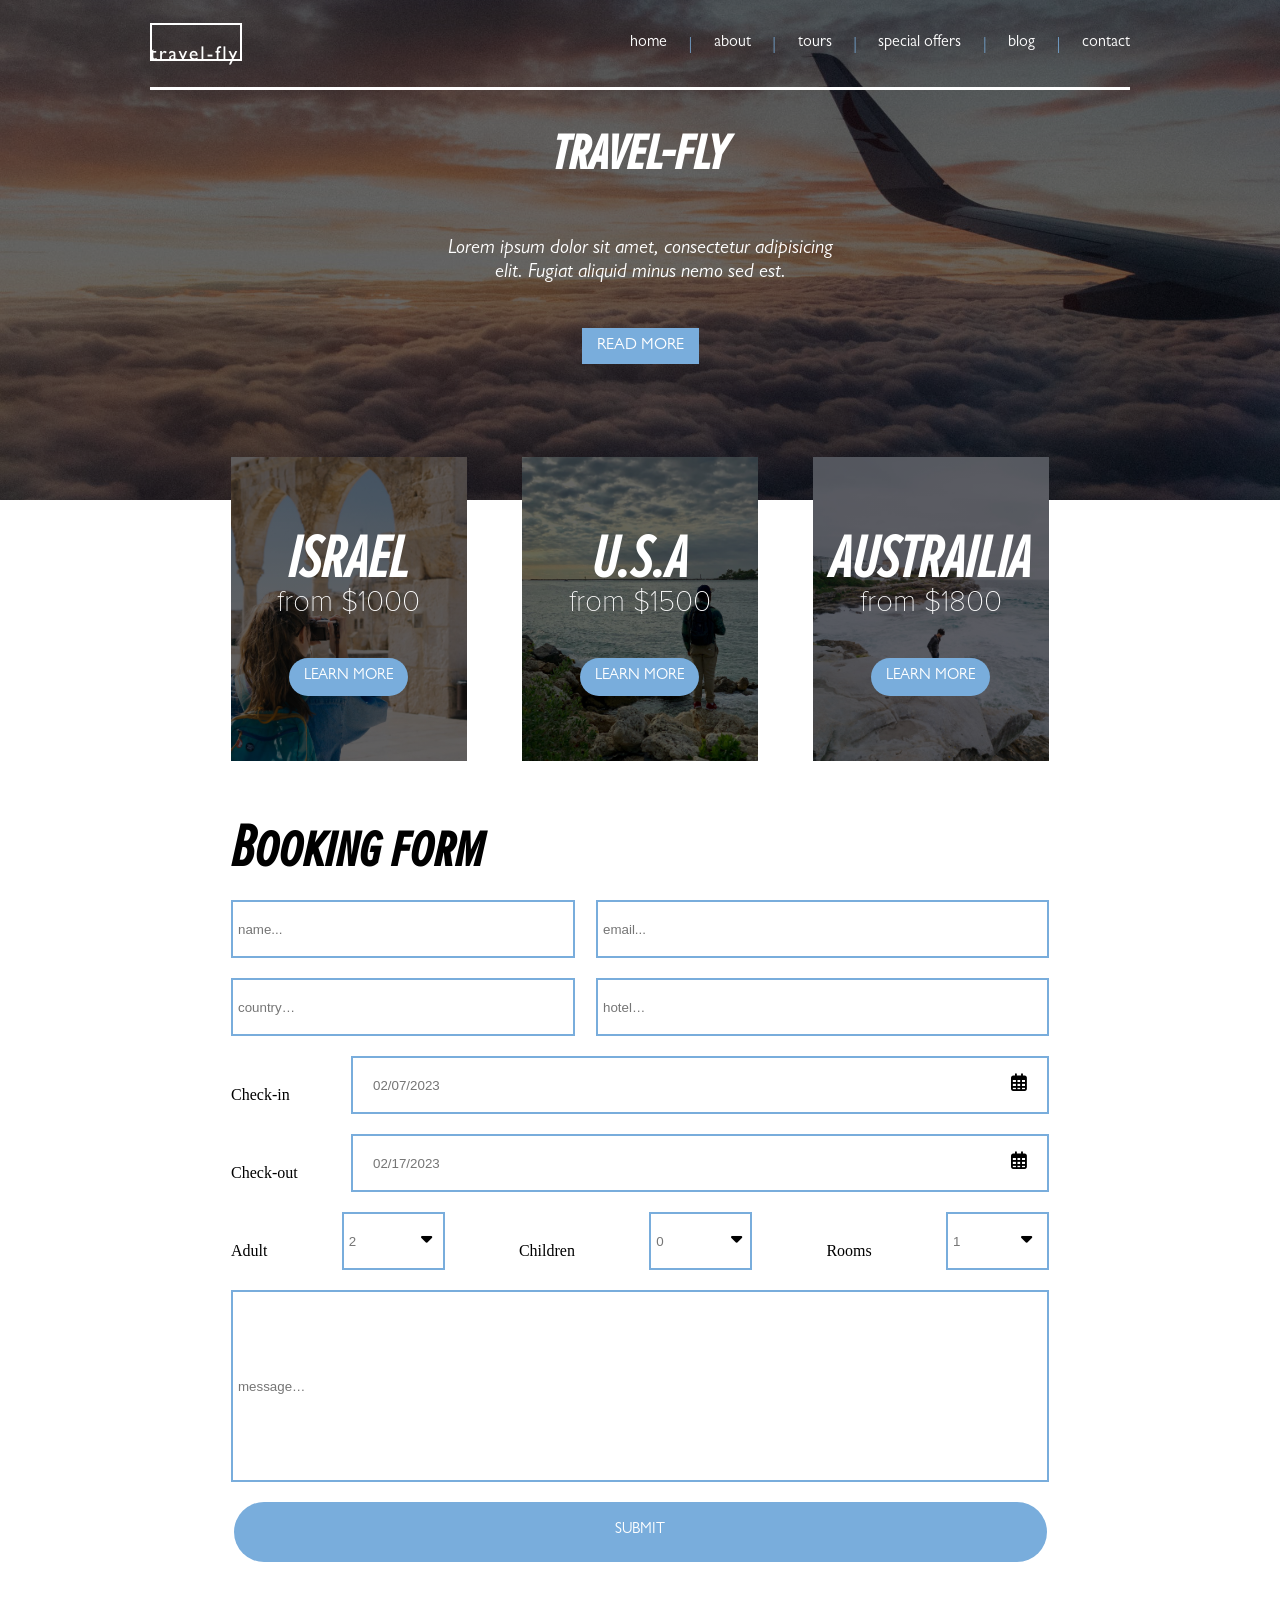
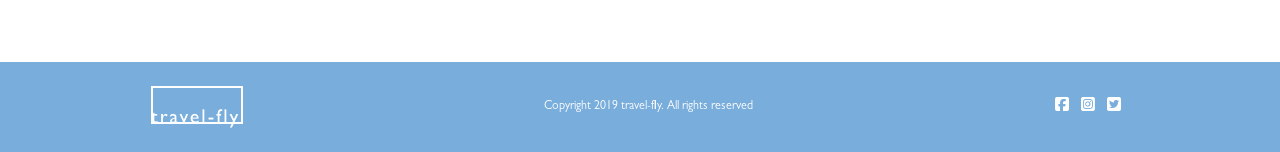
<file: index.html>
<!DOCTYPE html>
<html lang="en">
 <head>
 <meta charset="UTF-8" />
 <meta http-equiv="X-UA-Compatible" content="IE=edge" />
 <meta name="viewport" content="width=device-width, initial-scale=1.0" />
 <title>Tours</title>
 <link rel="stylesheet" href="https://cdnjs.cloudflare.com/ajax/libs/font-awesome/6.2.1/css/all.min.css" integrity="sha512-MV7K8+y+gLIBoVD59lQIYicR65iaqukzvf/nwasF0nqhPay5w/9lJmVM2hMDcnK1OnMGCdVK+iQrJ7lzPJQd1w==" crossorigin="anonymous" referrerpolicy="no-referrer" />
 <link rel="stylesheet" href="css/styles.css">
 <meta name="viewport" content="width=device-width, initial-scale=1.0">
 </head>
 <body>
    <div class="site-wrapper">
        <div class="nav-holder">
            <nav> 
                <div class="logob">
                    <img src="images/images/logo/logo-white.png" alt="">
                </div>
                <div class="links">
                    <a href="index.html">home</a>
                    <span>|</span>
                    <a href="about.html">about</a>
                    <span>|</span>
                    <a href="tours.html">tours</a>
                    <span>|</span>
                    <a href="#">special offers</a> 
                    <span>|</span>
                    <a href="#">blog</a>
                    <span>|</span>
                    <a class="pp" href="#">contact</a>
                </div>
            </nav>
        </div>
        <div class="content-wrapper">
            <div class="home">
                <div class="hero">
                    <div class="text-holder">
                        <div class="text-head">
                            <h1>travel-fly</h1>
                           <p> Lorem ipsum dolor sit amet, consectetur adipisicing elit. 
                            Fugiat aliquid minus nemo sed est.</p>
                            <span>READ MORE</span>
                        </div>
                    </div>
                </div>
                <div class="box">
                    <div class="img1">
                        <div class="info">
                            <h1>ISRAEL</h1>
                            <p>from $1000</p>
                            <span>LEARN MORE</span>
                        </div>
                    </div>
                    <div class="img2">
                        <div class="info">
                            <h1>U.S.A</h1>
                            <p>from $1500</p>
                            <span>LEARN MORE</span>
                        </div>
                    </div>
                    <div class="img3">
                        <div class="info">
                            <h1>AUSTRAILIA</h1>
                            <p>from $1800</p>
                            <span>LEARN MORE</span>
                        </div>
                    </div>
                </div>
                <div class="form-holder">
                    <h1>Booking form </h1>

                    <div class="forms">
                        <div class="two-input">
                            <input class="left" type="text" placeholder="name...">
                            <input class="right" type="text" placeholder="email...">
                        </div>
                        <div class="two-input">
                            <input class="left" type="text" placeholder="country…">
                            <input class="right" type="text" placeholder="hotel…">
                        </div>
                        <div class="single-line">
                            <label for="checkin">Check-in</label>
                            <input class="large-input" type="text" placeholder="02/07/2023">
                            <i class="icon fa-regular fa-calendar-days"></i>
                        </div>
                        <div class="single-line">
                            <label for="checkout">Check-out</label>
                            <input class="large-input" type="text" placeholder="02/17/2023">
                            <i class="icon fa-regular fa-calendar-days"></i>
                        </div>
                        <div class="bingus">
                        <label class="amogus" for="Adult">Adult</label>
                        <input type="text" placeholder="2" > 
                        <i class="owo fa-sharp fa-solid fa-caret-down"></i>
                        <label class="amogus" for="Children">Children</label>
                        <input type="text" placeholder="0" > 
                        <i class="owo1 fa-sharp fa-solid fa-caret-down"></i>
                        <label class="amogus" for="Rooms">Rooms</label>
                        <input type="text" placeholder="1" > 
                        <i class="owo2 fa-sharp fa-solid fa-caret-down"></i>
                    </div>
                    <input class="lala" type="text" placeholder="message…">
                    <span class="submit">SUBMIT</span>
                    </div>

                </div>
            </div>
        </div>
        <footer>
            <div class="logob"></div>
            <p>Copyright 2019 travel-fly.  All rights reserved</p>
            <div class="social">
            <i class="fb fa-brands fa-square-facebook"></i>
            <i class="ig fa-brands fa-square-instagram"></i>
            <i class="tw fa-brands fa-square-twitter"></i>
        </div>
        </footer>
    </div>
 </body>
</html>
</file>
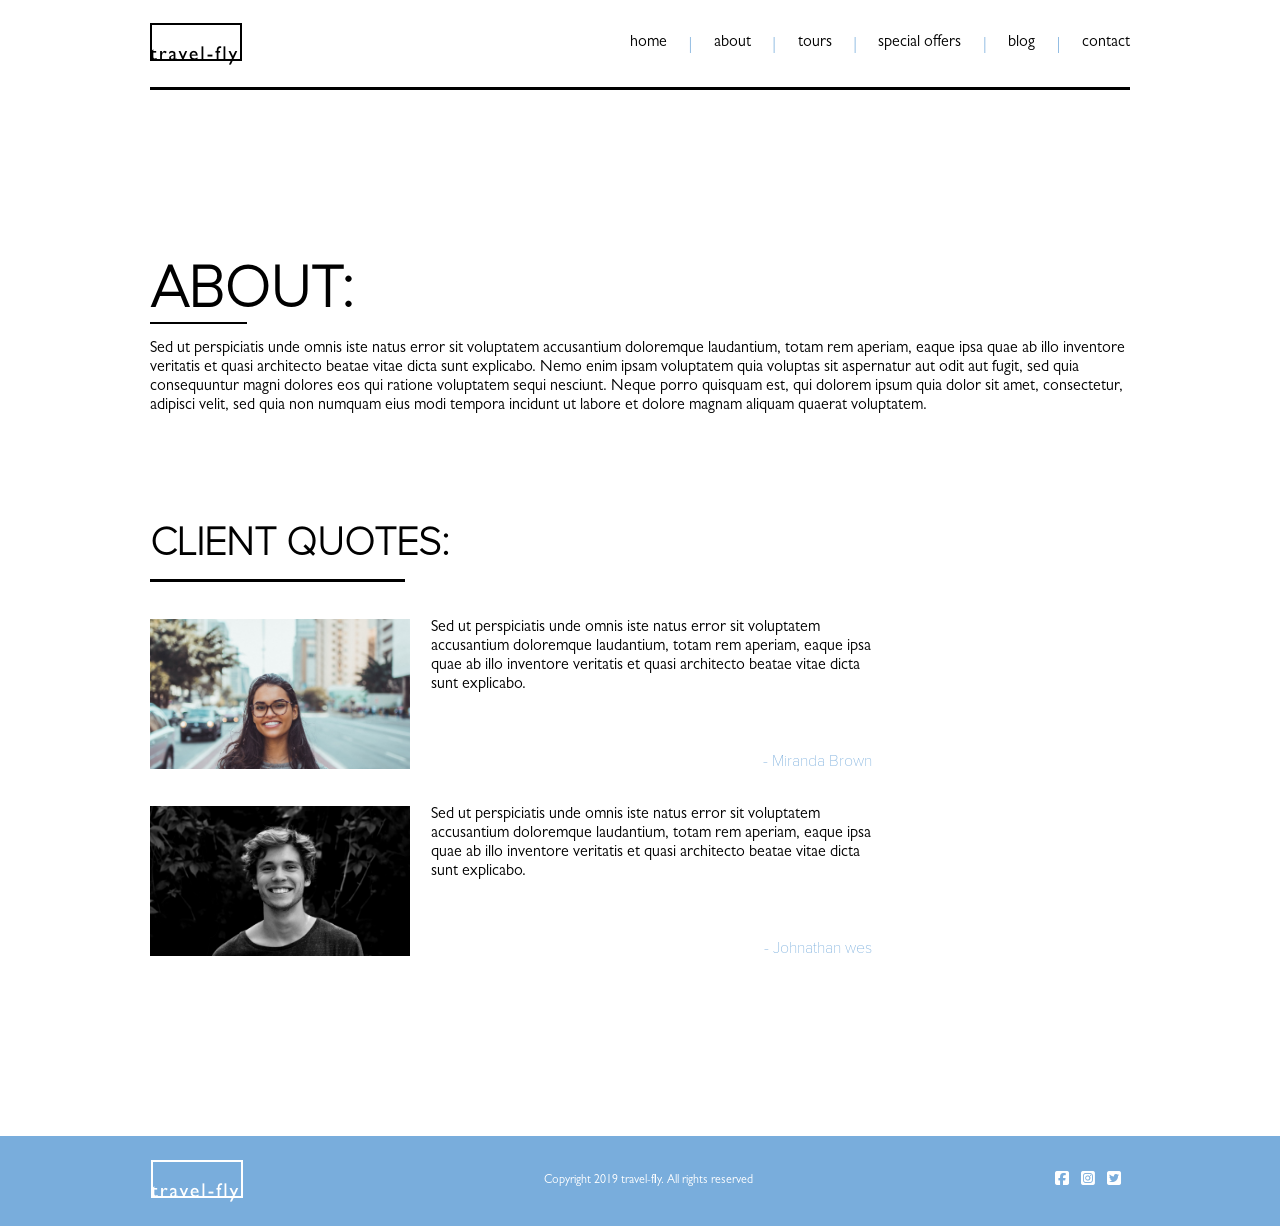
<file: about.html>
<!DOCTYPE html>
<html lang="en">
 <head>
 <meta charset="UTF-8" />
 <meta http-equiv="X-UA-Compatible" content="IE=edge" />
 <meta name="viewport" content="width=device-width, initial-scale=1.0" />
 <title>Tours</title>
 <link rel="stylesheet" href="https://cdnjs.cloudflare.com/ajax/libs/font-awesome/6.2.1/css/all.min.css" integrity="sha512-MV7K8+y+gLIBoVD59lQIYicR65iaqukzvf/nwasF0nqhPay5w/9lJmVM2hMDcnK1OnMGCdVK+iQrJ7lzPJQd1w==" crossorigin="anonymous" referrerpolicy="no-referrer" />
 <link rel="stylesheet" href="css/styles.css">
 <meta name="viewport" content="width=device-width, initial-scale=1.0">
 </head>
 <body>
    <div class="site-wrapper">
        <div class="nav-holder">
            <nav class="jes"> 
                <div class="logob">
                  <img src="images/images/logo/logo-black.png" alt="">
                </div>
                <div class="links">
                    <a class="we" href="index.html">home</a>
                    <span>|</span>
                    <a class="we" href="about.html">about</a>
                    <span>|</span>
                    <a class="we" href="tours.html">tours</a>
                    <span>|</span>
                    <a class="we" href="#">special offers</a>
                    <span>|</span>
                    <a class="we" href="#">blog</a>
                    <span>|</span>
                    <a class="we" href="#">contact</a>
                </div>
            </nav>
        </div>
        <div id="app">
            <div class="about">
              <div class="about-header">
                <h1>ABOUT:</h1>
                <div class="border-bottom"></div>
                <p>
                  Sed ut perspiciatis unde omnis iste natus error sit voluptatem
                  accusantium doloremque laudantium, totam rem aperiam, eaque ipsa
                  quae ab illo inventore veritatis et quasi architecto beatae vitae
                  dicta sunt explicabo. Nemo enim ipsam voluptatem quia voluptas sit
                  aspernatur aut odit aut fugit, sed quia consequuntur magni dolores
                  eos qui ratione voluptatem sequi nesciunt. Neque porro quisquam est,
                  qui dolorem ipsum quia dolor sit amet, consectetur, adipisci velit,
                  sed quia non numquam eius modi tempora incidunt ut labore et dolore
                  magnam aliquam quaerat voluptatem.
                </p>
              </div>
              <div class="about-client-quotes">
                <h2>client Quotes:</h2>
                <div class="line"></div>
                <div class="client-box">
                  <div class="client-image">
                    <img src="images/images/about-client-01.jpg" />
                  </div>
                  <div class="client-quote">
                    <p>
                      Sed ut perspiciatis unde omnis iste natus error sit voluptatem accusantium doloremque laudantium, totam rem aperiam, eaque ipsa quae ab illo inventore veritatis et quasi architecto beatae vitae dicta sunt explicabo. 
                    </p>
                  </div>
                  <div class="client-name">- Miranda Brown</div>
                </div>
                <div class="client-box">
                  <div class="client-image">
                    <img src="images/images/about-client-02.jpg" />
                  </div>
                  <div class="client-quote">
                    <p>
                      Sed ut perspiciatis unde omnis iste natus error sit voluptatem
                      accusantium doloremque laudantium, totam rem aperiam, eaque ipsa
                      quae ab illo inventore veritatis et quasi architecto beatae
                      vitae dicta sunt explicabo.
                    </p>
                  </div>
                  <div class="client-name">- Johnathan wes</div>
                </div>
              </div>
            </div>
          </div>
  
                

        <footer>
            <div class="logob"></div>
            <p>Copyright 2019 travel-fly.  All rights reserved</p>
            <div class="social">
            <i class="fb fa-brands fa-square-facebook"></i>
            <i class="ig fa-brands fa-square-instagram"></i>
            <i class="tw fa-brands fa-square-twitter"></i>
        </div>
        </footer>
    </div>
 </body>
</html>
</file>
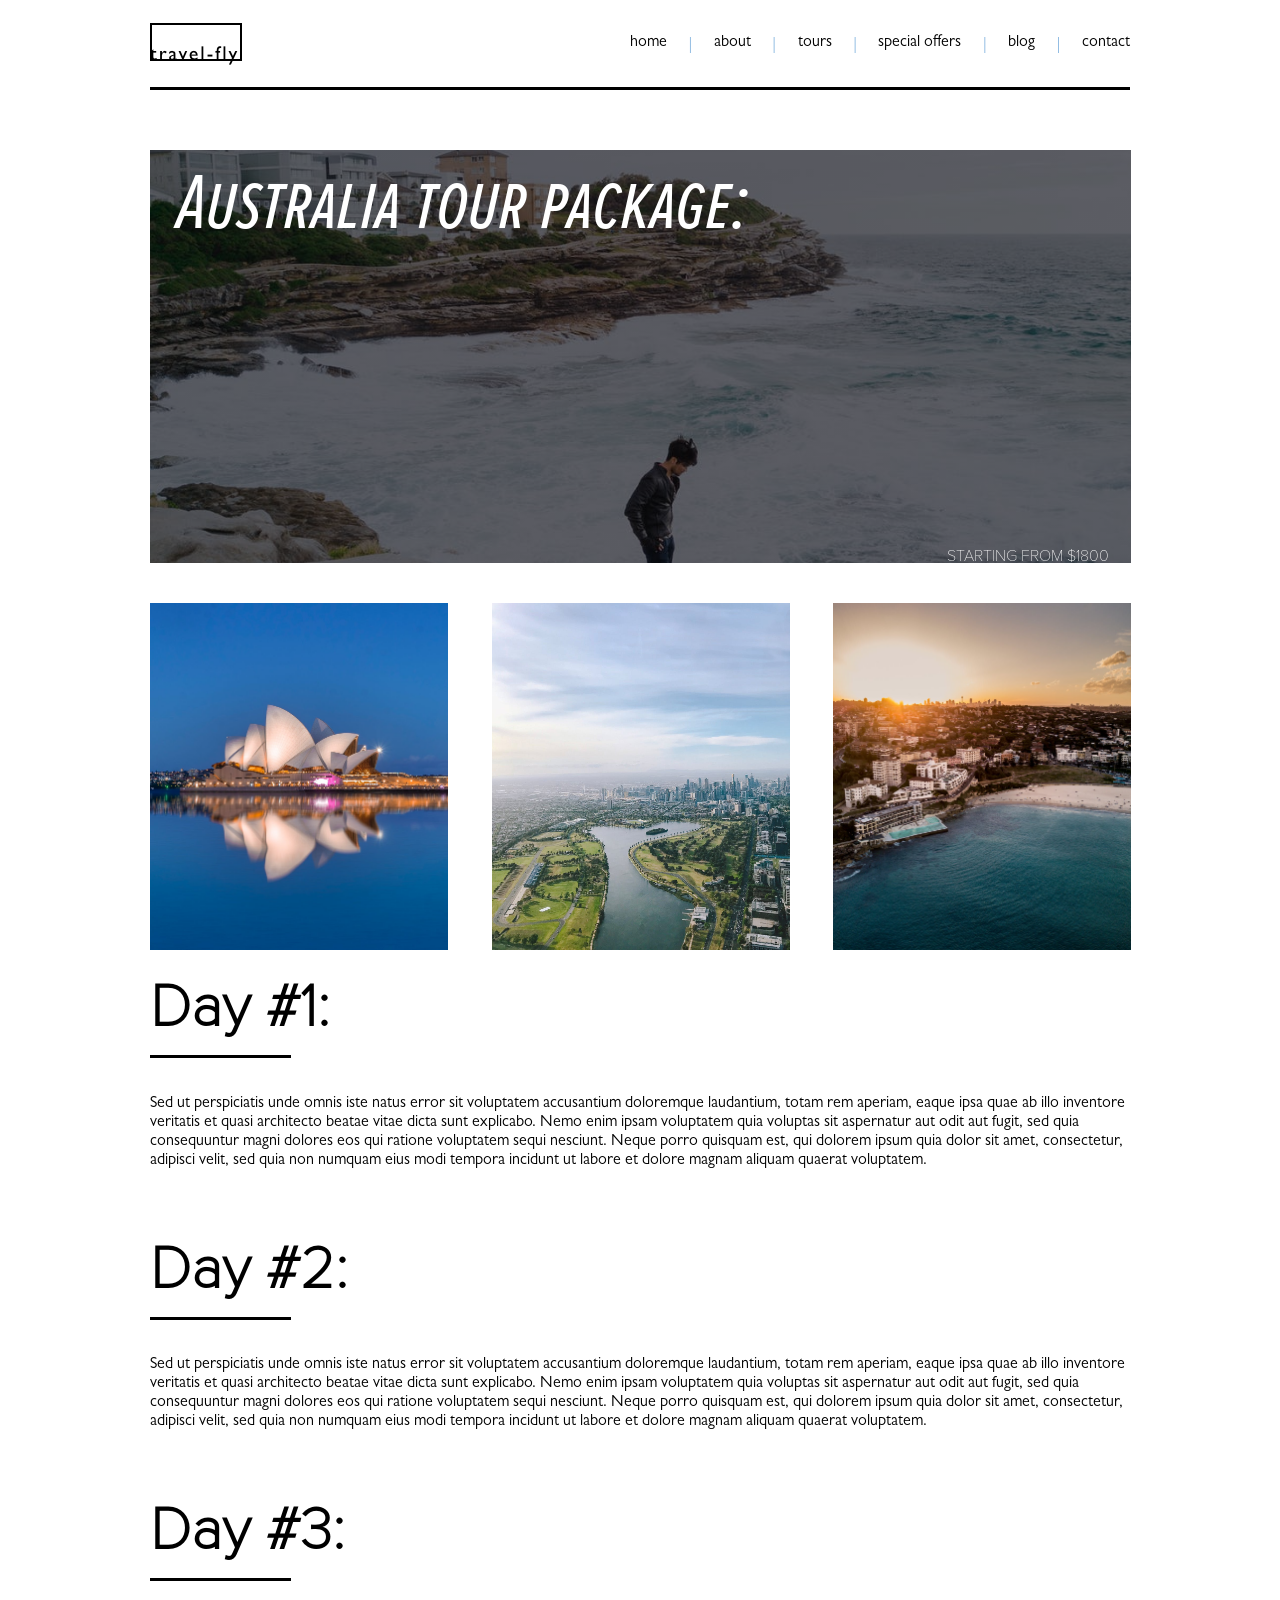
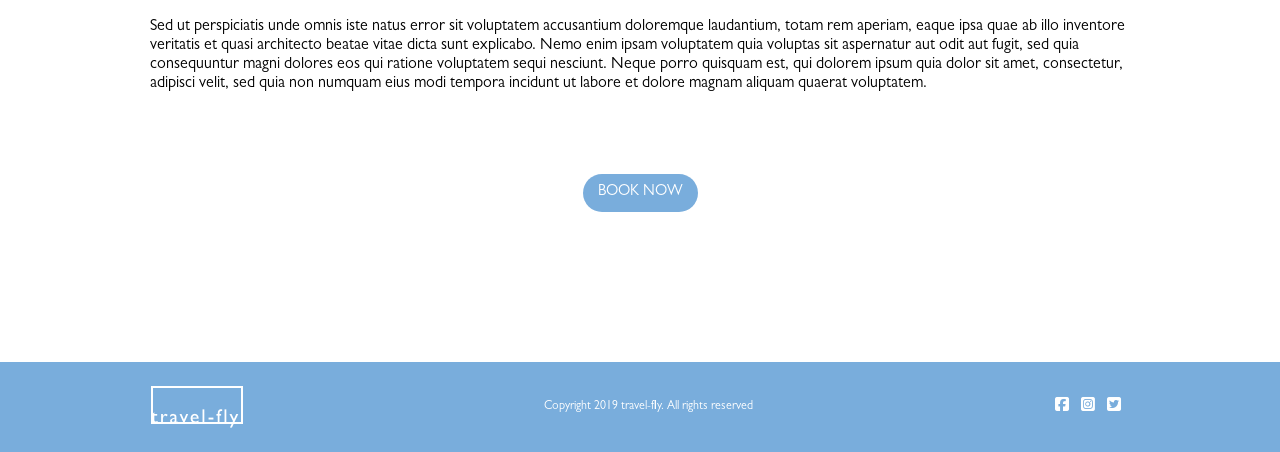
<file: australia.html>
<!DOCTYPE html>
<html lang="en">
 <head>
 <meta charset="UTF-8" />
 <meta http-equiv="X-UA-Compatible" content="IE=edge" />
 <meta name="viewport" content="width=device-width, initial-scale=1.0" />
 <title>Tours</title>
 <link rel="stylesheet" href="https://cdnjs.cloudflare.com/ajax/libs/font-awesome/6.2.1/css/all.min.css" integrity="sha512-MV7K8+y+gLIBoVD59lQIYicR65iaqukzvf/nwasF0nqhPay5w/9lJmVM2hMDcnK1OnMGCdVK+iQrJ7lzPJQd1w==" crossorigin="anonymous" referrerpolicy="no-referrer" />
 <link rel="stylesheet" href="css/styles.css">
 <meta name="viewport" content="width=device-width, initial-scale=1.0">
 </head>
 <body>
    <div class="site-wrapper">
        <div class="nav-holder">
            <nav class="jes"> 
                <div class="logob">
                  <img src="images/images/logo/logo-black.png" alt="">
                </div>
                <div class="links">
                    <a class="we" href="index.html">home</a>
                    <span>|</span>
                    <a class="we" href="about.html">about</a>
                    <span>|</span>
                    <a class="we" href="tours.html">tours</a>
                    <span>|</span>
                    <a class="we" href="#">special offers</a>
                    <span>|</span>
                    <a class="we" href="#">blog</a>
                    <span>|</span>
                    <a class="we" href="#">contact</a>
                </div>
            </nav>
        </div>
        <div id="app">
            <div class="australia">
                <div class="header-australia">
                    <div class="word-holder">
                        <div class="word-head">
                            <p>Australia tour package:</p>
                        </div>
                        <div class="price">
                            <p>STARTING FROM $1800</p>
                        </div>
                    </div>
                </div>
                <div class="pics">
                    <div class="pic1">
                        </div>
                    <div class="pic2">
                        </div>
                    <div class="pic3">
                        </div>
                    </div>
                    <div class="day">
                        <div class="day-holder">
                            <h1>Day #1:</h1>
                            <div class="bottom-line"></div>
                            <p>Sed ut perspiciatis unde omnis iste natus error sit voluptatem accusantium doloremque laudantium, totam rem aperiam, eaque ipsa quae ab illo inventore veritatis et quasi architecto beatae vitae dicta sunt explicabo. Nemo enim ipsam voluptatem quia voluptas sit aspernatur aut odit aut fugit, sed quia consequuntur magni dolores eos qui ratione voluptatem sequi nesciunt. Neque porro quisquam est, qui dolorem ipsum quia dolor sit amet, consectetur, adipisci velit, sed quia non numquam eius modi tempora incidunt ut labore et dolore magnam aliquam quaerat voluptatem. </p>
                        </div>
                        <div class="day-holder">
                            <h1>Day #2:</h1>
                            <div class="bottom-line"></div>
                            <p>Sed ut perspiciatis unde omnis iste natus error sit voluptatem accusantium doloremque laudantium, totam rem aperiam, eaque ipsa quae ab illo inventore veritatis et quasi architecto beatae vitae dicta sunt explicabo. Nemo enim ipsam voluptatem quia voluptas sit aspernatur aut odit aut fugit, sed quia consequuntur magni dolores eos qui ratione voluptatem sequi nesciunt. Neque porro quisquam est, qui dolorem ipsum quia dolor sit amet, consectetur, adipisci velit, sed quia non numquam eius modi tempora incidunt ut labore et dolore magnam aliquam quaerat voluptatem. </p>
                        </div>
                        <div class="day-holder">
                            <h1>Day #3:</h1>
                            <div class="bottom-line"></div>
                            <p>Sed ut perspiciatis unde omnis iste natus error sit voluptatem accusantium doloremque laudantium, totam rem aperiam, eaque ipsa quae ab illo inventore veritatis et quasi architecto beatae vitae dicta sunt explicabo. Nemo enim ipsam voluptatem quia voluptas sit aspernatur aut odit aut fugit, sed quia consequuntur magni dolores eos qui ratione voluptatem sequi nesciunt. Neque porro quisquam est, qui dolorem ipsum quia dolor sit amet, consectetur, adipisci velit, sed quia non numquam eius modi tempora incidunt ut labore et dolore magnam aliquam quaerat voluptatem. </p>
                        </div>
                        <div class="booknow">
                            <span>BOOK NOW</span>
                        </div>
                    </div>
                    </div>
                </div>

            </div>
  
                

        <footer>
            <div class="logob"></div>
            <p>Copyright 2019 travel-fly.  All rights reserved</p>
            <div class="social">
            <i class="fb fa-brands fa-square-facebook"></i>
            <i class="ig fa-brands fa-square-instagram"></i>
            <i class="tw fa-brands fa-square-twitter"></i>
        </div>
        </footer>
    </div>
 </body>
</html>
</file>
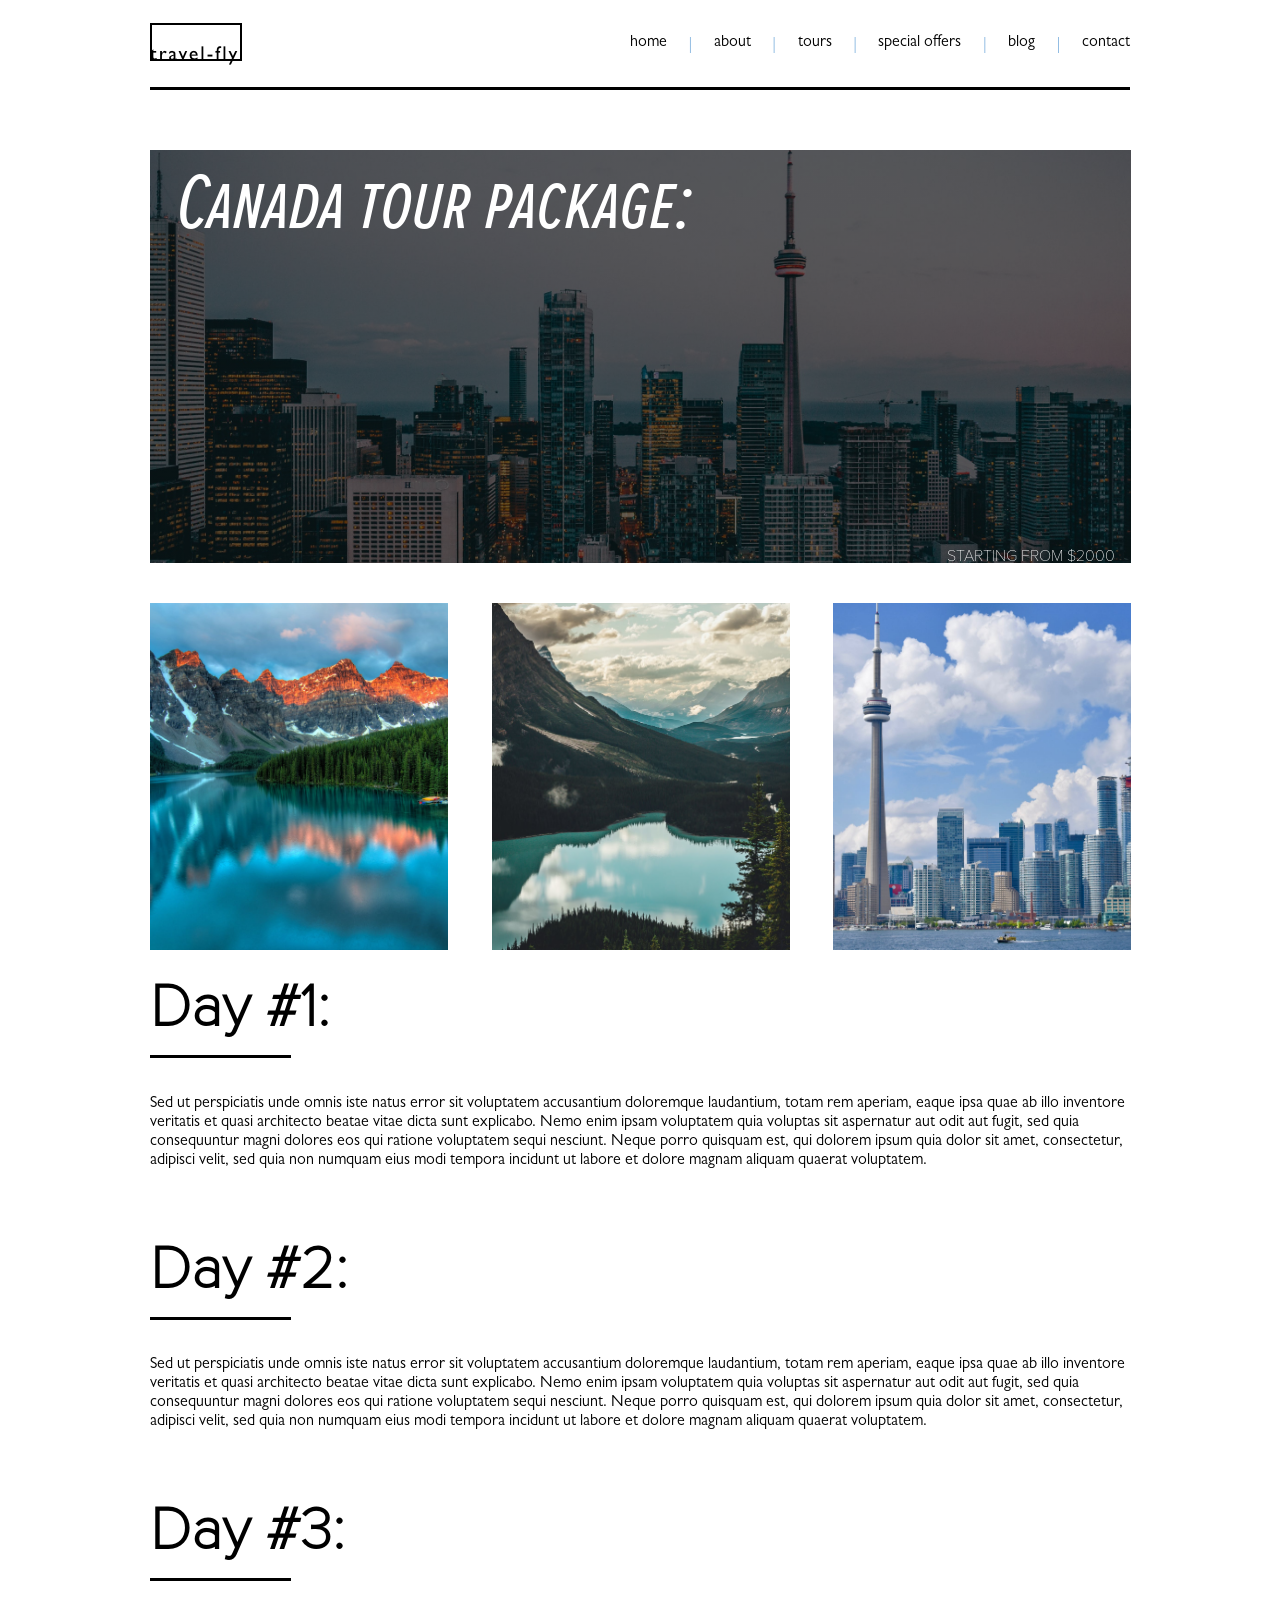
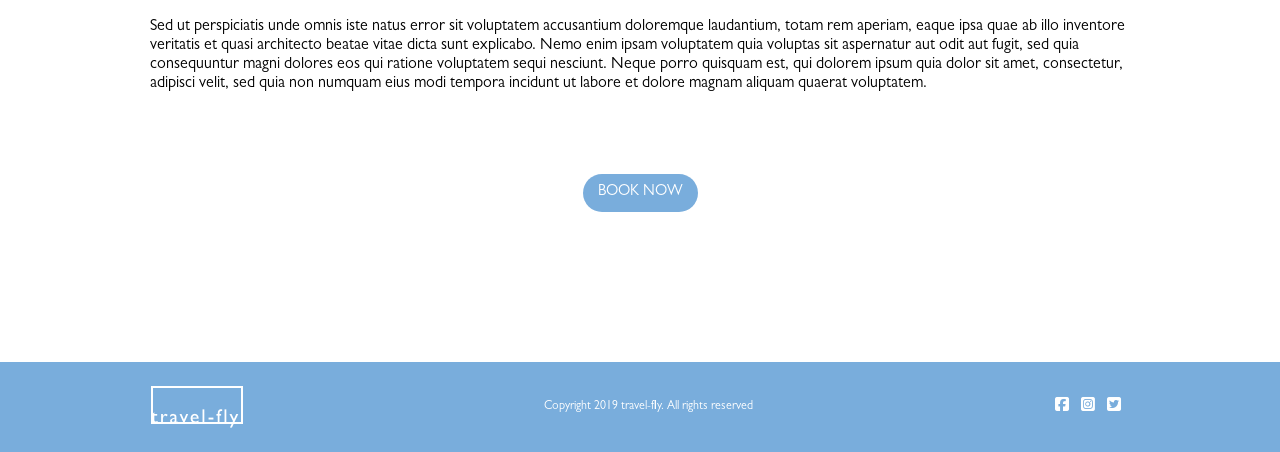
<file: canada.html>
<!DOCTYPE html>
<html lang="en">
 <head>
 <meta charset="UTF-8" />
 <meta http-equiv="X-UA-Compatible" content="IE=edge" />
 <meta name="viewport" content="width=device-width, initial-scale=1.0" />
 <title>Tours</title>
 <link rel="stylesheet" href="https://cdnjs.cloudflare.com/ajax/libs/font-awesome/6.2.1/css/all.min.css" integrity="sha512-MV7K8+y+gLIBoVD59lQIYicR65iaqukzvf/nwasF0nqhPay5w/9lJmVM2hMDcnK1OnMGCdVK+iQrJ7lzPJQd1w==" crossorigin="anonymous" referrerpolicy="no-referrer" />
 <link rel="stylesheet" href="css/styles.css">
 <meta name="viewport" content="width=device-width, initial-scale=1.0">
 </head>
 <body>
    <div class="site-wrapper">
        <div class="nav-holder">
            <nav class="jes"> 
                <div class="logob">
                  <img src="images/images/logo/logo-black.png" alt="">
                </div>
                <div class="links">
                    <a class="we" href="index.html">home</a>
                    <span>|</span>
                    <a class="we" href="about.html">about</a>
                    <span>|</span>
                    <a class="we" href="tours.html">tours</a>
                    <span>|</span>
                    <a class="we" href="#">special offers</a>
                    <span>|</span>
                    <a class="we" href="#">blog</a>
                    <span>|</span>
                    <a class="we" href="#">contact</a>
                </div>
            </nav>
        </div>
        <div id="app">
            <div class="canada">
                <div class="header-canada">
                    <div class="word-holder">
                        <div class="word-head">
                            <p>Canada tour package:</p>
                        </div>
                        <div class="price">
                            <p>STARTING FROM $2000</p>
                        </div>
                    </div>
                </div>
                <div class="pics">
                    <div class="pic1">
                        </div>
                    <div class="pic2">
                        </div>
                    <div class="pic3">
                        </div>
                    </div>
                    <div class="day">
                        <div class="day-holder">
                            <h1>Day #1:</h1>
                            <div class="bottom-line"></div>
                            <p>Sed ut perspiciatis unde omnis iste natus error sit voluptatem accusantium doloremque laudantium, totam rem aperiam, eaque ipsa quae ab illo inventore veritatis et quasi architecto beatae vitae dicta sunt explicabo. Nemo enim ipsam voluptatem quia voluptas sit aspernatur aut odit aut fugit, sed quia consequuntur magni dolores eos qui ratione voluptatem sequi nesciunt. Neque porro quisquam est, qui dolorem ipsum quia dolor sit amet, consectetur, adipisci velit, sed quia non numquam eius modi tempora incidunt ut labore et dolore magnam aliquam quaerat voluptatem. </p>
                        </div>
                        <div class="day-holder">
                            <h1>Day #2:</h1>
                            <div class="bottom-line"></div>
                            <p>Sed ut perspiciatis unde omnis iste natus error sit voluptatem accusantium doloremque laudantium, totam rem aperiam, eaque ipsa quae ab illo inventore veritatis et quasi architecto beatae vitae dicta sunt explicabo. Nemo enim ipsam voluptatem quia voluptas sit aspernatur aut odit aut fugit, sed quia consequuntur magni dolores eos qui ratione voluptatem sequi nesciunt. Neque porro quisquam est, qui dolorem ipsum quia dolor sit amet, consectetur, adipisci velit, sed quia non numquam eius modi tempora incidunt ut labore et dolore magnam aliquam quaerat voluptatem. </p>
                        </div>
                        <div class="day-holder">
                            <h1>Day #3:</h1>
                            <div class="bottom-line"></div>
                            <p>Sed ut perspiciatis unde omnis iste natus error sit voluptatem accusantium doloremque laudantium, totam rem aperiam, eaque ipsa quae ab illo inventore veritatis et quasi architecto beatae vitae dicta sunt explicabo. Nemo enim ipsam voluptatem quia voluptas sit aspernatur aut odit aut fugit, sed quia consequuntur magni dolores eos qui ratione voluptatem sequi nesciunt. Neque porro quisquam est, qui dolorem ipsum quia dolor sit amet, consectetur, adipisci velit, sed quia non numquam eius modi tempora incidunt ut labore et dolore magnam aliquam quaerat voluptatem. </p>
                        </div>
                        <div class="booknow">
                            <span>BOOK NOW</span>
                        </div>
                    </div>
                    </div>
                </div>

            </div>
  
                

        <footer>
            <div class="logob"></div>
            <p>Copyright 2019 travel-fly.  All rights reserved</p>
            <div class="social">
            <i class="fb fa-brands fa-square-facebook"></i>
            <i class="ig fa-brands fa-square-instagram"></i>
            <i class="tw fa-brands fa-square-twitter"></i>
        </div>
        </footer>
    </div>
 </body>
</html>
</file>
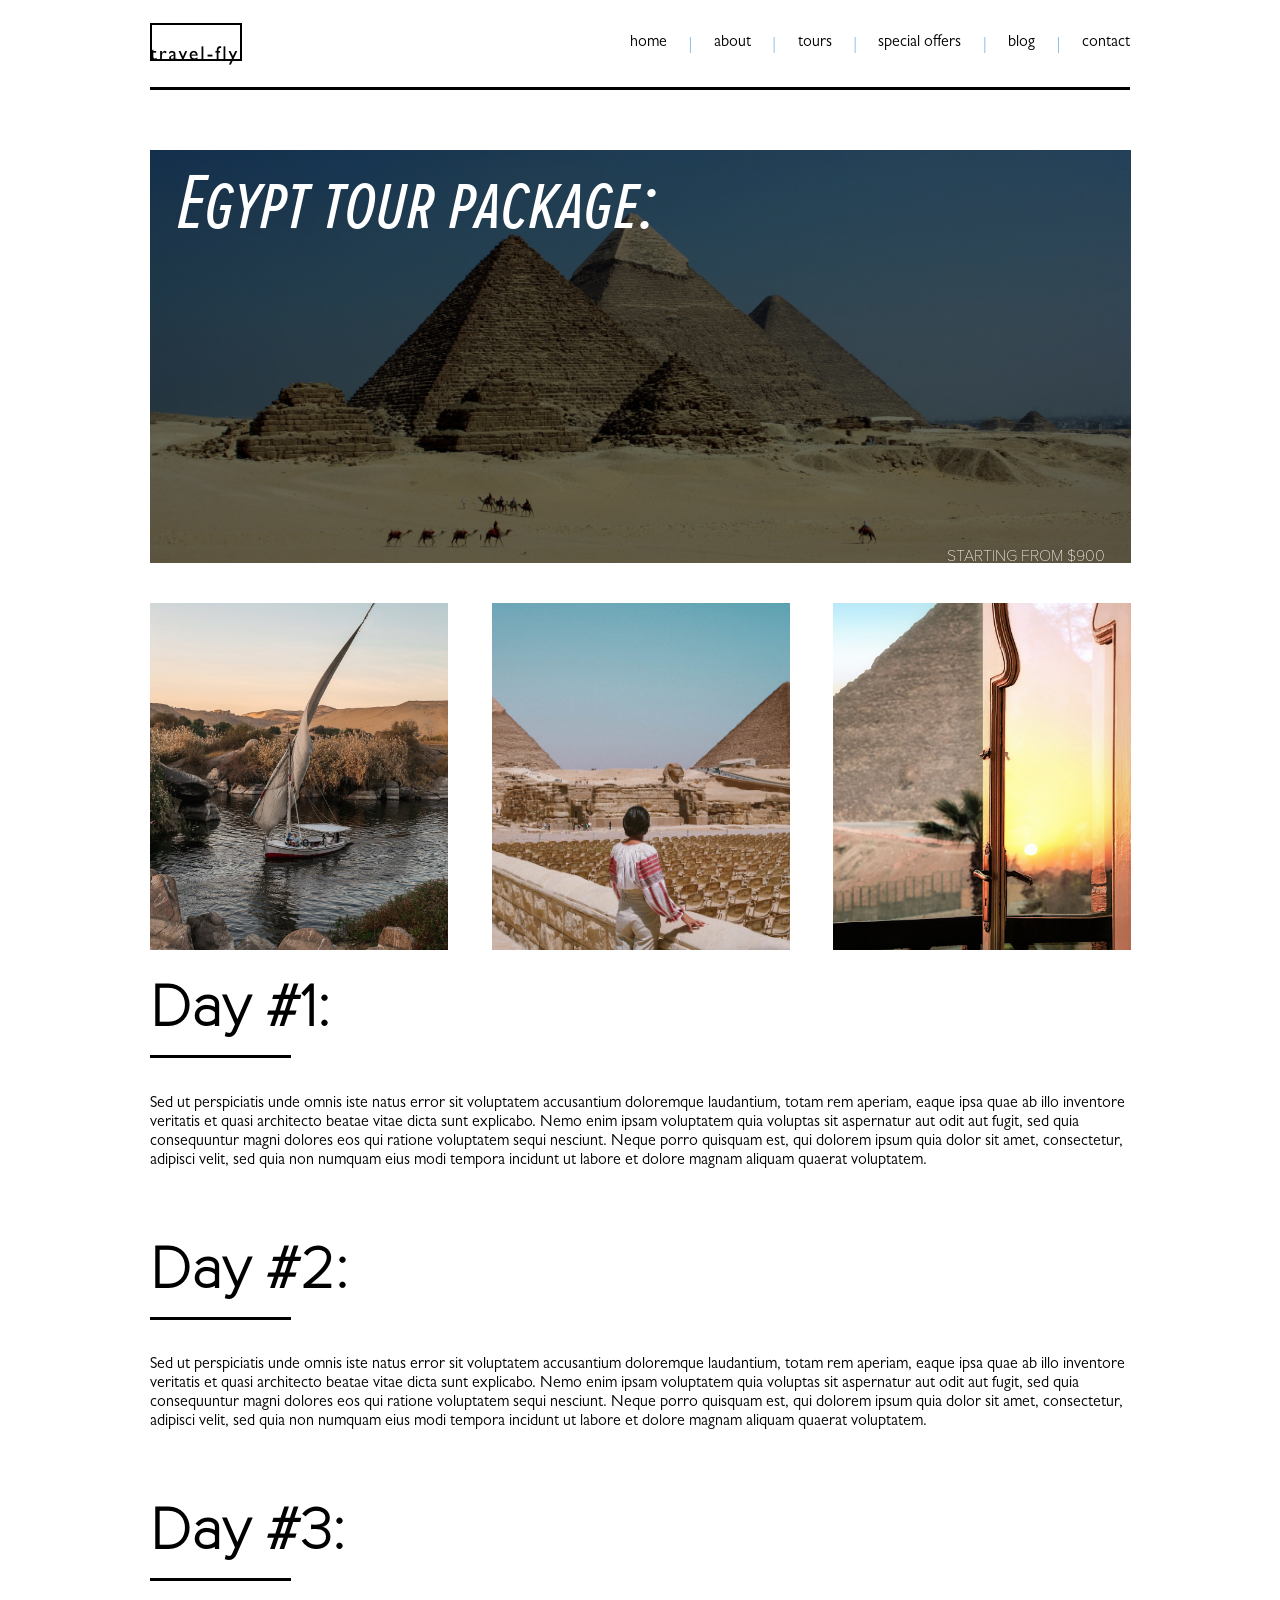
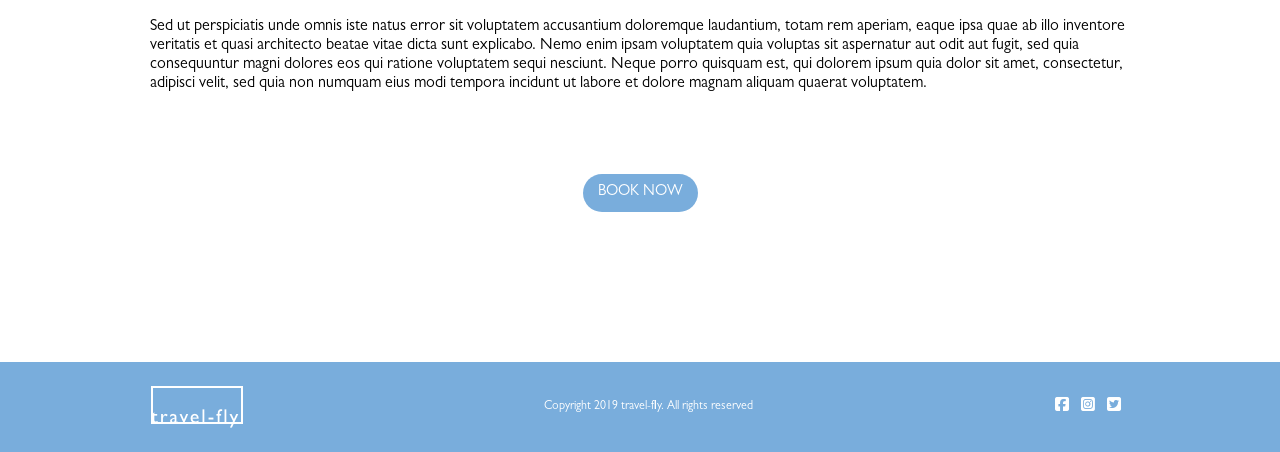
<file: egypt.html>
<!DOCTYPE html>
<html lang="en">
 <head>
 <meta charset="UTF-8" />
 <meta http-equiv="X-UA-Compatible" content="IE=edge" />
 <meta name="viewport" content="width=device-width, initial-scale=1.0" />
 <title>Tours</title>
 <link rel="stylesheet" href="https://cdnjs.cloudflare.com/ajax/libs/font-awesome/6.2.1/css/all.min.css" integrity="sha512-MV7K8+y+gLIBoVD59lQIYicR65iaqukzvf/nwasF0nqhPay5w/9lJmVM2hMDcnK1OnMGCdVK+iQrJ7lzPJQd1w==" crossorigin="anonymous" referrerpolicy="no-referrer" />
 <link rel="stylesheet" href="css/styles.css">
 <meta name="viewport" content="width=device-width, initial-scale=1.0">
 </head>
 <body>
    <div class="site-wrapper">
        <div class="nav-holder">
            <nav class="jes"> 
                <div class="logob">
                  <img src="images/images/logo/logo-black.png" alt="">
                </div>
                <div class="links">
                    <a class="we" href="index.html">home</a>
                    <span>|</span>
                    <a class="we" href="about.html">about</a>
                    <span>|</span>
                    <a class="we" href="tours.html">tours</a>
                    <span>|</span>
                    <a class="we" href="#">special offers</a>
                    <span>|</span>
                    <a class="we" href="#">blog</a>
                    <span>|</span>
                    <a class="we" href="#">contact</a>
                </div>
            </nav>
        </div>
        <div id="app">
            <div class="egypt">
                <div class="header-egypt">
                    <div class="word-holder">
                        <div class="word-head">
                            <p>Egypt tour package:</p>
                        </div>
                        <div class="price">
                            <p>STARTING FROM $900</p>
                        </div>
                    </div>
                </div>
                <div class="pics">
                    <div class="pic1">
                        </div>
                    <div class="pic2">
                        </div>
                    <div class="pic3">
                        </div>
                    </div>
                    <div class="day">
                        <div class="day-holder">
                            <h1>Day #1:</h1>
                            <div class="bottom-line"></div>
                            <p>Sed ut perspiciatis unde omnis iste natus error sit voluptatem accusantium doloremque laudantium, totam rem aperiam, eaque ipsa quae ab illo inventore veritatis et quasi architecto beatae vitae dicta sunt explicabo. Nemo enim ipsam voluptatem quia voluptas sit aspernatur aut odit aut fugit, sed quia consequuntur magni dolores eos qui ratione voluptatem sequi nesciunt. Neque porro quisquam est, qui dolorem ipsum quia dolor sit amet, consectetur, adipisci velit, sed quia non numquam eius modi tempora incidunt ut labore et dolore magnam aliquam quaerat voluptatem. </p>
                        </div>
                        <div class="day-holder">
                            <h1>Day #2:</h1>
                            <div class="bottom-line"></div>
                            <p>Sed ut perspiciatis unde omnis iste natus error sit voluptatem accusantium doloremque laudantium, totam rem aperiam, eaque ipsa quae ab illo inventore veritatis et quasi architecto beatae vitae dicta sunt explicabo. Nemo enim ipsam voluptatem quia voluptas sit aspernatur aut odit aut fugit, sed quia consequuntur magni dolores eos qui ratione voluptatem sequi nesciunt. Neque porro quisquam est, qui dolorem ipsum quia dolor sit amet, consectetur, adipisci velit, sed quia non numquam eius modi tempora incidunt ut labore et dolore magnam aliquam quaerat voluptatem. </p>
                        </div>
                        <div class="day-holder">
                            <h1>Day #3:</h1>
                            <div class="bottom-line"></div>
                            <p>Sed ut perspiciatis unde omnis iste natus error sit voluptatem accusantium doloremque laudantium, totam rem aperiam, eaque ipsa quae ab illo inventore veritatis et quasi architecto beatae vitae dicta sunt explicabo. Nemo enim ipsam voluptatem quia voluptas sit aspernatur aut odit aut fugit, sed quia consequuntur magni dolores eos qui ratione voluptatem sequi nesciunt. Neque porro quisquam est, qui dolorem ipsum quia dolor sit amet, consectetur, adipisci velit, sed quia non numquam eius modi tempora incidunt ut labore et dolore magnam aliquam quaerat voluptatem. </p>
                        </div>
                        <div class="booknow">
                            <span>BOOK NOW</span>
                        </div>
                    </div>
                    </div>
                </div>

            </div>
  
                

        <footer>
            <div class="logob"></div>
            <p>Copyright 2019 travel-fly.  All rights reserved</p>
            <div class="social">
            <i class="fb fa-brands fa-square-facebook"></i>
            <i class="ig fa-brands fa-square-instagram"></i>
            <i class="tw fa-brands fa-square-twitter"></i>
        </div>
        </footer>
    </div>
 </body>
</html>
</file>
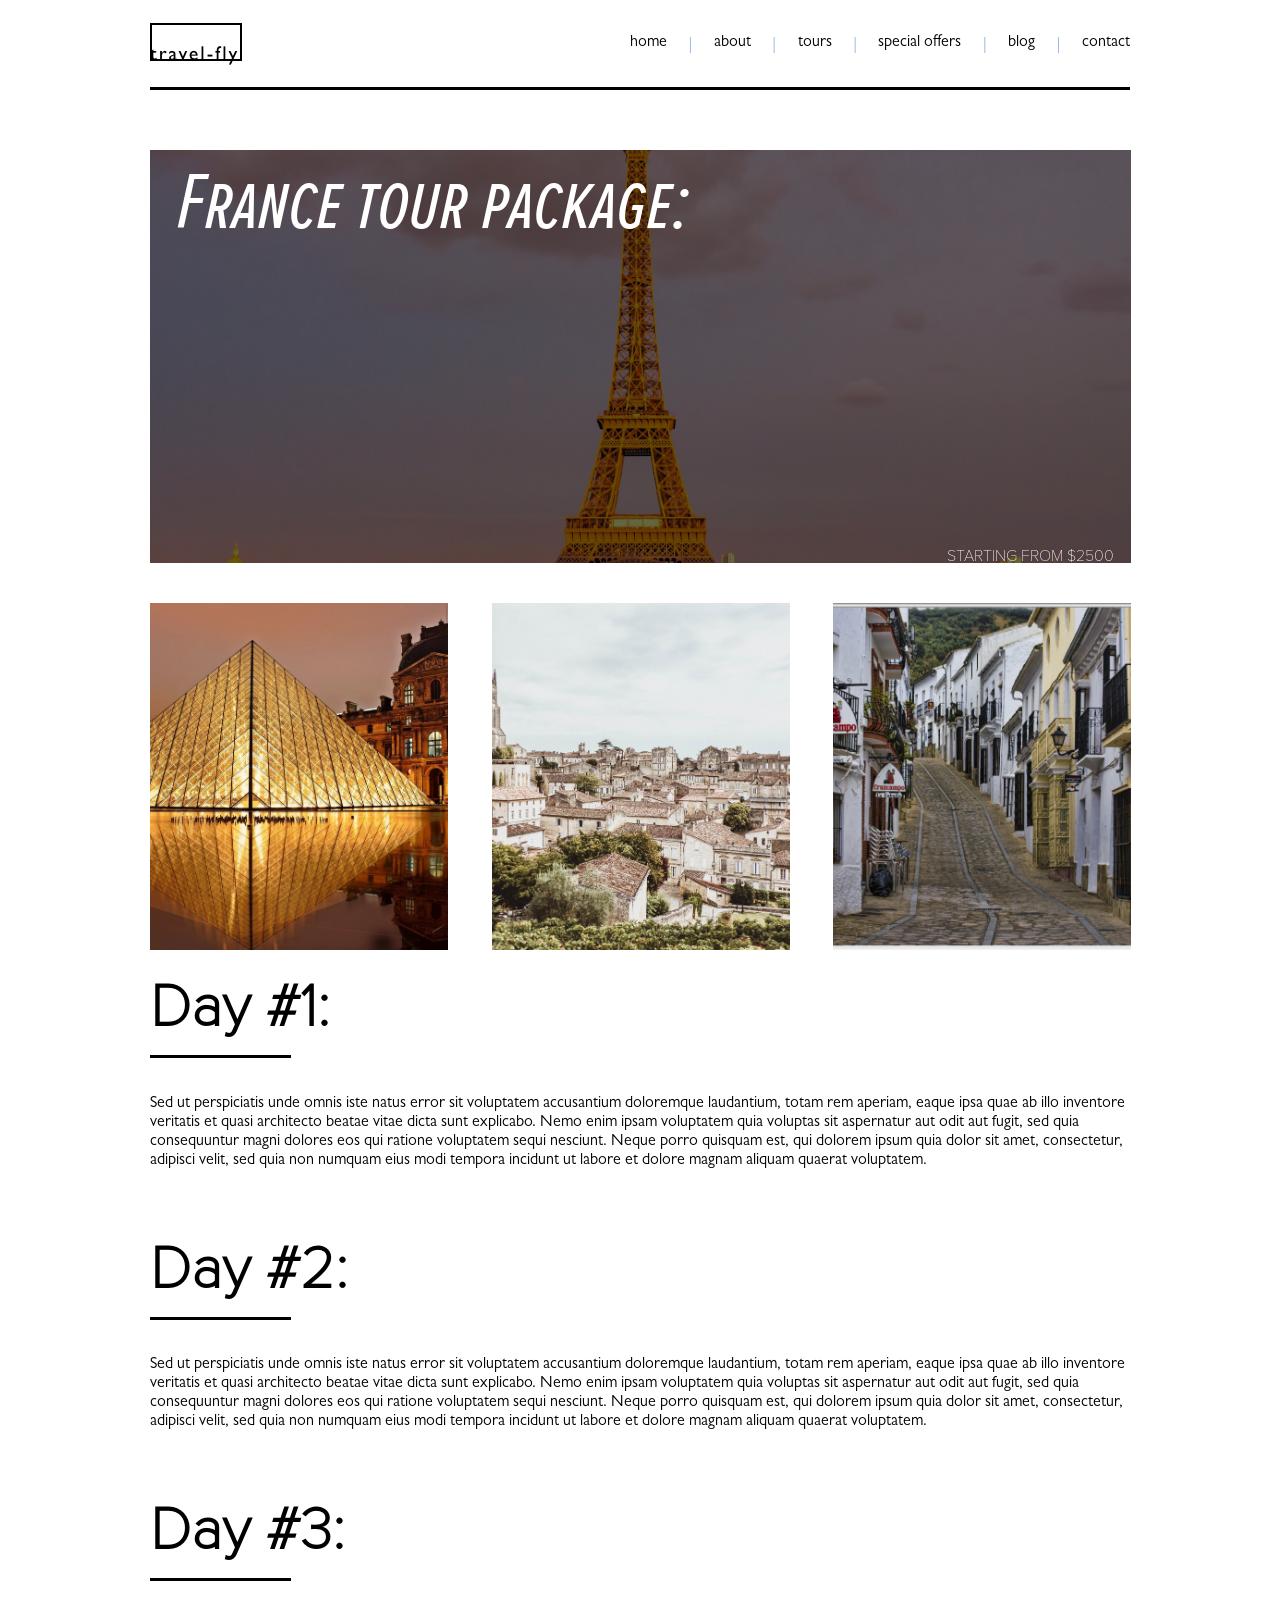
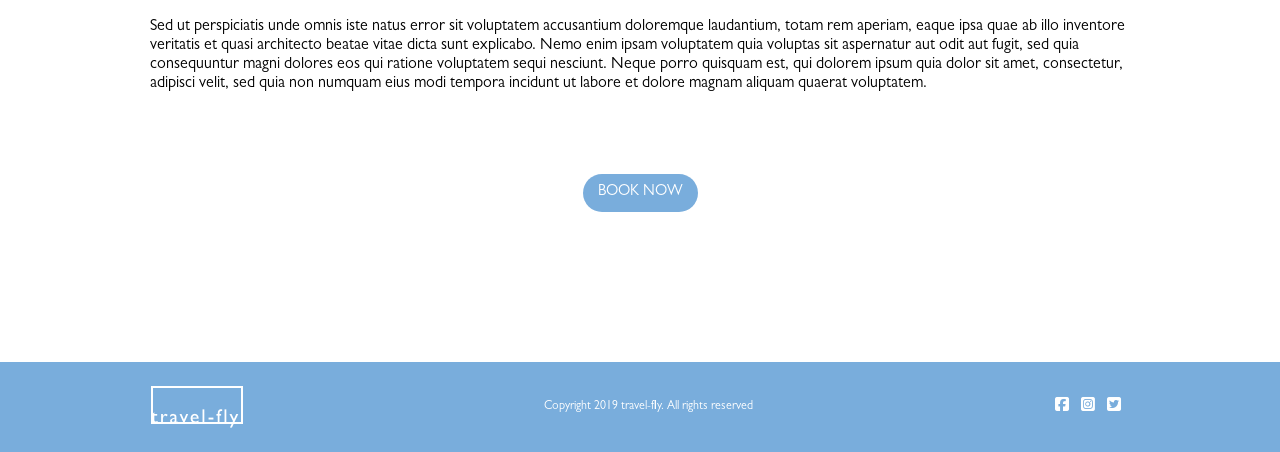
<file: france.html>
<!DOCTYPE html>
<html lang="en">
 <head>
 <meta charset="UTF-8" />
 <meta http-equiv="X-UA-Compatible" content="IE=edge" />
 <meta name="viewport" content="width=device-width, initial-scale=1.0" />
 <title>Tours</title>
 <link rel="stylesheet" href="https://cdnjs.cloudflare.com/ajax/libs/font-awesome/6.2.1/css/all.min.css" integrity="sha512-MV7K8+y+gLIBoVD59lQIYicR65iaqukzvf/nwasF0nqhPay5w/9lJmVM2hMDcnK1OnMGCdVK+iQrJ7lzPJQd1w==" crossorigin="anonymous" referrerpolicy="no-referrer" />
 <link rel="stylesheet" href="css/styles.css">
 <meta name="viewport" content="width=device-width, initial-scale=1.0">
 </head>
 <body>
    <div class="site-wrapper">
        <div class="nav-holder">
            <nav class="jes"> 
                <div class="logob">
                  <img src="images/images/logo/logo-black.png" alt="">
                </div>
                <div class="links">
                    <a class="we" href="index.html">home</a>
                    <span>|</span>
                    <a class="we" href="about.html">about</a>
                    <span>|</span>
                    <a class="we" href="tours.html">tours</a>
                    <span>|</span>
                    <a class="we" href="#">special offers</a>
                    <span>|</span>
                    <a class="we" href="#">blog</a>
                    <span>|</span>
                    <a class="we" href="#">contact</a>
                </div>
            </nav>
        </div>
        <div id="app">
            <div class="france">
                <div class="header-france">
                    <div class="word-holder">
                        <div class="word-head">
                            <p>France tour package:</p>
                        </div>
                        <div class="price">
                            <p>STARTING FROM $2500</p>
                        </div>
                    </div>
                </div>
                <div class="pics">
                    <div class="pic1">
                        </div>
                    <div class="pic2">
                        </div>
                    <div class="pic3">
                        </div>
                    </div>
                    <div class="day">
                        <div class="day-holder">
                            <h1>Day #1:</h1>
                            <div class="bottom-line"></div>
                            <p>Sed ut perspiciatis unde omnis iste natus error sit voluptatem accusantium doloremque laudantium, totam rem aperiam, eaque ipsa quae ab illo inventore veritatis et quasi architecto beatae vitae dicta sunt explicabo. Nemo enim ipsam voluptatem quia voluptas sit aspernatur aut odit aut fugit, sed quia consequuntur magni dolores eos qui ratione voluptatem sequi nesciunt. Neque porro quisquam est, qui dolorem ipsum quia dolor sit amet, consectetur, adipisci velit, sed quia non numquam eius modi tempora incidunt ut labore et dolore magnam aliquam quaerat voluptatem. </p>
                        </div>
                        <div class="day-holder">
                            <h1>Day #2:</h1>
                            <div class="bottom-line"></div>
                            <p>Sed ut perspiciatis unde omnis iste natus error sit voluptatem accusantium doloremque laudantium, totam rem aperiam, eaque ipsa quae ab illo inventore veritatis et quasi architecto beatae vitae dicta sunt explicabo. Nemo enim ipsam voluptatem quia voluptas sit aspernatur aut odit aut fugit, sed quia consequuntur magni dolores eos qui ratione voluptatem sequi nesciunt. Neque porro quisquam est, qui dolorem ipsum quia dolor sit amet, consectetur, adipisci velit, sed quia non numquam eius modi tempora incidunt ut labore et dolore magnam aliquam quaerat voluptatem. </p>
                        </div>
                        <div class="day-holder">
                            <h1>Day #3:</h1>
                            <div class="bottom-line"></div>
                            <p>Sed ut perspiciatis unde omnis iste natus error sit voluptatem accusantium doloremque laudantium, totam rem aperiam, eaque ipsa quae ab illo inventore veritatis et quasi architecto beatae vitae dicta sunt explicabo. Nemo enim ipsam voluptatem quia voluptas sit aspernatur aut odit aut fugit, sed quia consequuntur magni dolores eos qui ratione voluptatem sequi nesciunt. Neque porro quisquam est, qui dolorem ipsum quia dolor sit amet, consectetur, adipisci velit, sed quia non numquam eius modi tempora incidunt ut labore et dolore magnam aliquam quaerat voluptatem. </p>
                        </div>
                        <div class="booknow">
                            <span>BOOK NOW</span>
                        </div>
                    </div>
                    </div>
                </div>

            </div>
  
                

        <footer>
            <div class="logob"></div>
            <p>Copyright 2019 travel-fly.  All rights reserved</p>
            <div class="social">
            <i class="fb fa-brands fa-square-facebook"></i>
            <i class="ig fa-brands fa-square-instagram"></i>
            <i class="tw fa-brands fa-square-twitter"></i>
        </div>
        </footer>
    </div>
 </body>
</html>
</file>
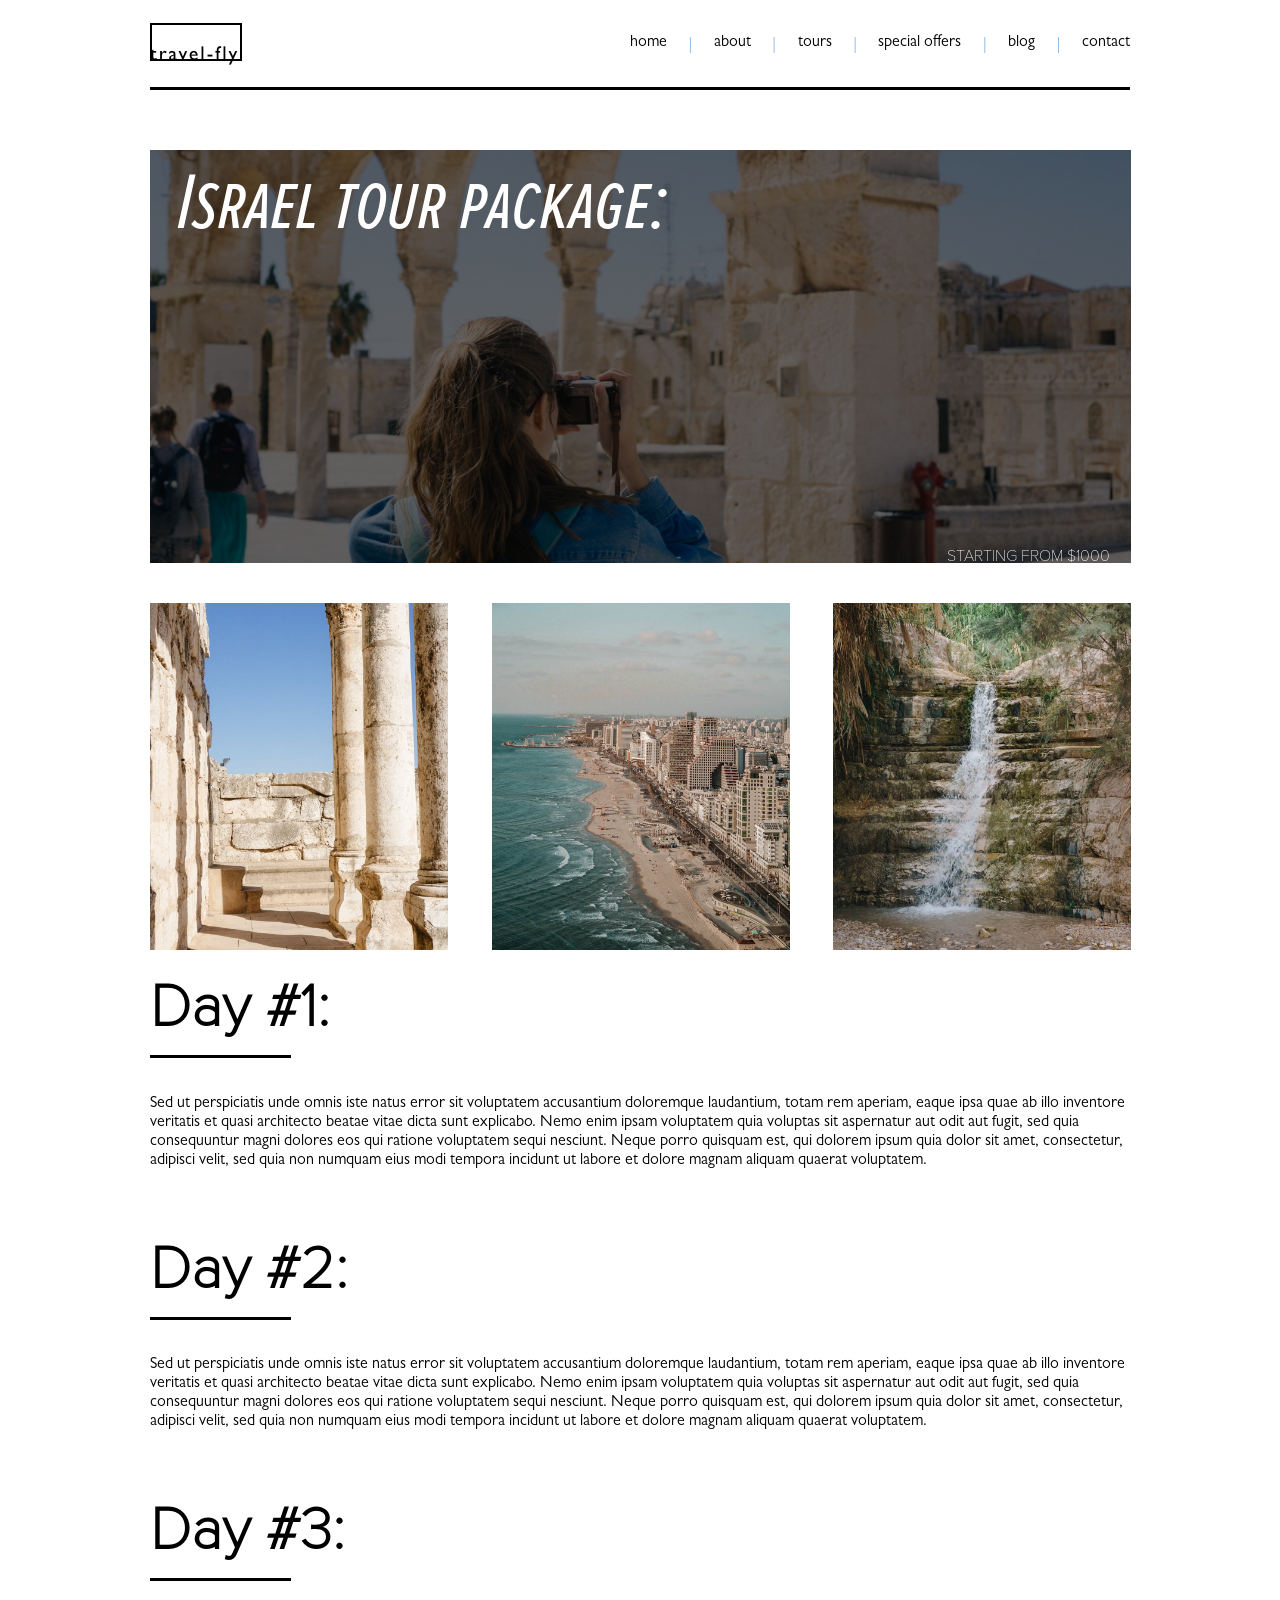
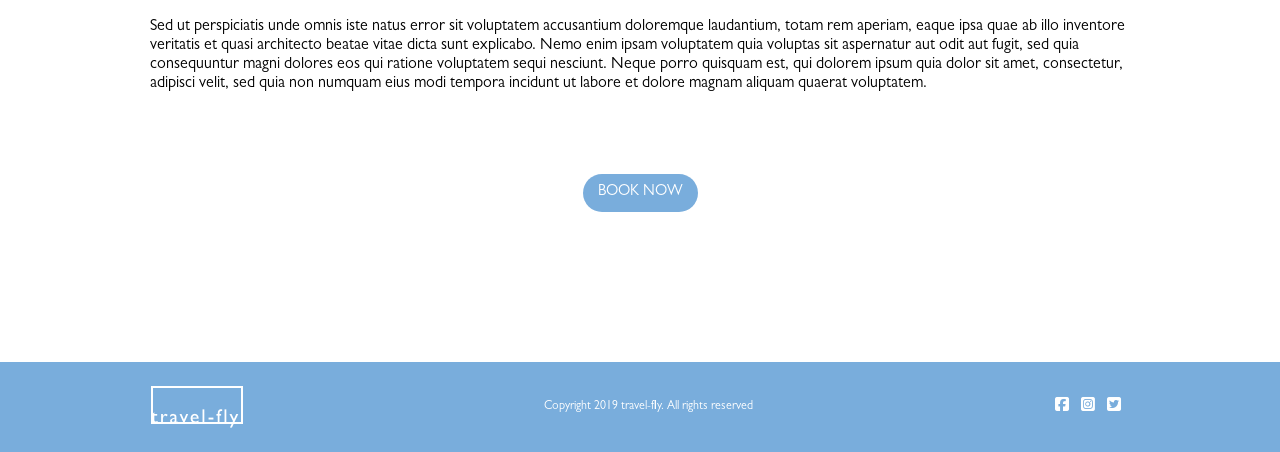
<file: israel.html>
<!DOCTYPE html>
<html lang="en">
 <head>
 <meta charset="UTF-8" />
 <meta http-equiv="X-UA-Compatible" content="IE=edge" />
 <meta name="viewport" content="width=device-width, initial-scale=1.0" />
 <title>Tours</title>
 <link rel="stylesheet" href="https://cdnjs.cloudflare.com/ajax/libs/font-awesome/6.2.1/css/all.min.css" integrity="sha512-MV7K8+y+gLIBoVD59lQIYicR65iaqukzvf/nwasF0nqhPay5w/9lJmVM2hMDcnK1OnMGCdVK+iQrJ7lzPJQd1w==" crossorigin="anonymous" referrerpolicy="no-referrer" />
 <link rel="stylesheet" href="css/styles.css">
 <meta name="viewport" content="width=device-width, initial-scale=1.0">
 </head>
 <body>
    <div class="site-wrapper">
        <div class="nav-holder">
            <nav class="jes"> 
                <div class="logob">
                  <img src="images/images/logo/logo-black.png" alt="">
                </div>
                <div class="links">
                    <a class="we" href="index.html">home</a>
                    <span>|</span>
                    <a class="we" href="about.html">about</a>
                    <span>|</span>
                    <a class="we" href="tours.html">tours</a>
                    <span>|</span>
                    <a class="we" href="#">special offers</a>
                    <span>|</span>
                    <a class="we" href="#">blog</a>
                    <span>|</span>
                    <a class="we" href="#">contact</a>
                </div>
            </nav>
        </div>
        <div id="app">
            <div class="israel">
                <div class="header-israel">
                    <div class="word-holder">
                        <div class="word-head">
                            <p>Israel tour package:</p>
                        </div>
                        <div class="price">
                            <p>STARTING FROM $1000</p>
                        </div>
                    </div>
                </div>
                <div class="pics">
                    <div class="pic1">
                        </div>
                    <div class="pic2">
                        </div>
                    <div class="pic3">
                        </div>
                    </div>
                    <div class="day">
                        <div class="day-holder">
                            <h1>Day #1:</h1>
                            <div class="bottom-line"></div>
                            <p>Sed ut perspiciatis unde omnis iste natus error sit voluptatem accusantium doloremque laudantium, totam rem aperiam, eaque ipsa quae ab illo inventore veritatis et quasi architecto beatae vitae dicta sunt explicabo. Nemo enim ipsam voluptatem quia voluptas sit aspernatur aut odit aut fugit, sed quia consequuntur magni dolores eos qui ratione voluptatem sequi nesciunt. Neque porro quisquam est, qui dolorem ipsum quia dolor sit amet, consectetur, adipisci velit, sed quia non numquam eius modi tempora incidunt ut labore et dolore magnam aliquam quaerat voluptatem. </p>
                        </div>
                        <div class="day-holder">
                            <h1>Day #2:</h1>
                            <div class="bottom-line"></div>
                            <p>Sed ut perspiciatis unde omnis iste natus error sit voluptatem accusantium doloremque laudantium, totam rem aperiam, eaque ipsa quae ab illo inventore veritatis et quasi architecto beatae vitae dicta sunt explicabo. Nemo enim ipsam voluptatem quia voluptas sit aspernatur aut odit aut fugit, sed quia consequuntur magni dolores eos qui ratione voluptatem sequi nesciunt. Neque porro quisquam est, qui dolorem ipsum quia dolor sit amet, consectetur, adipisci velit, sed quia non numquam eius modi tempora incidunt ut labore et dolore magnam aliquam quaerat voluptatem. </p>
                        </div>
                        <div class="day-holder">
                            <h1>Day #3:</h1>
                            <div class="bottom-line"></div>
                            <p>Sed ut perspiciatis unde omnis iste natus error sit voluptatem accusantium doloremque laudantium, totam rem aperiam, eaque ipsa quae ab illo inventore veritatis et quasi architecto beatae vitae dicta sunt explicabo. Nemo enim ipsam voluptatem quia voluptas sit aspernatur aut odit aut fugit, sed quia consequuntur magni dolores eos qui ratione voluptatem sequi nesciunt. Neque porro quisquam est, qui dolorem ipsum quia dolor sit amet, consectetur, adipisci velit, sed quia non numquam eius modi tempora incidunt ut labore et dolore magnam aliquam quaerat voluptatem. </p>
                        </div>
                        <div class="booknow">
                            <span>BOOK NOW</span>
                        </div>
                    </div>
                    </div>
                </div>

            </div>
  
                

        <footer>
            <div class="logob"></div>
            <p>Copyright 2019 travel-fly.  All rights reserved</p>
            <div class="social">
            <i class="fb fa-brands fa-square-facebook"></i>
            <i class="ig fa-brands fa-square-instagram"></i>
            <i class="tw fa-brands fa-square-twitter"></i>
        </div>
        </footer>
    </div>
 </body>
</html>
</file>
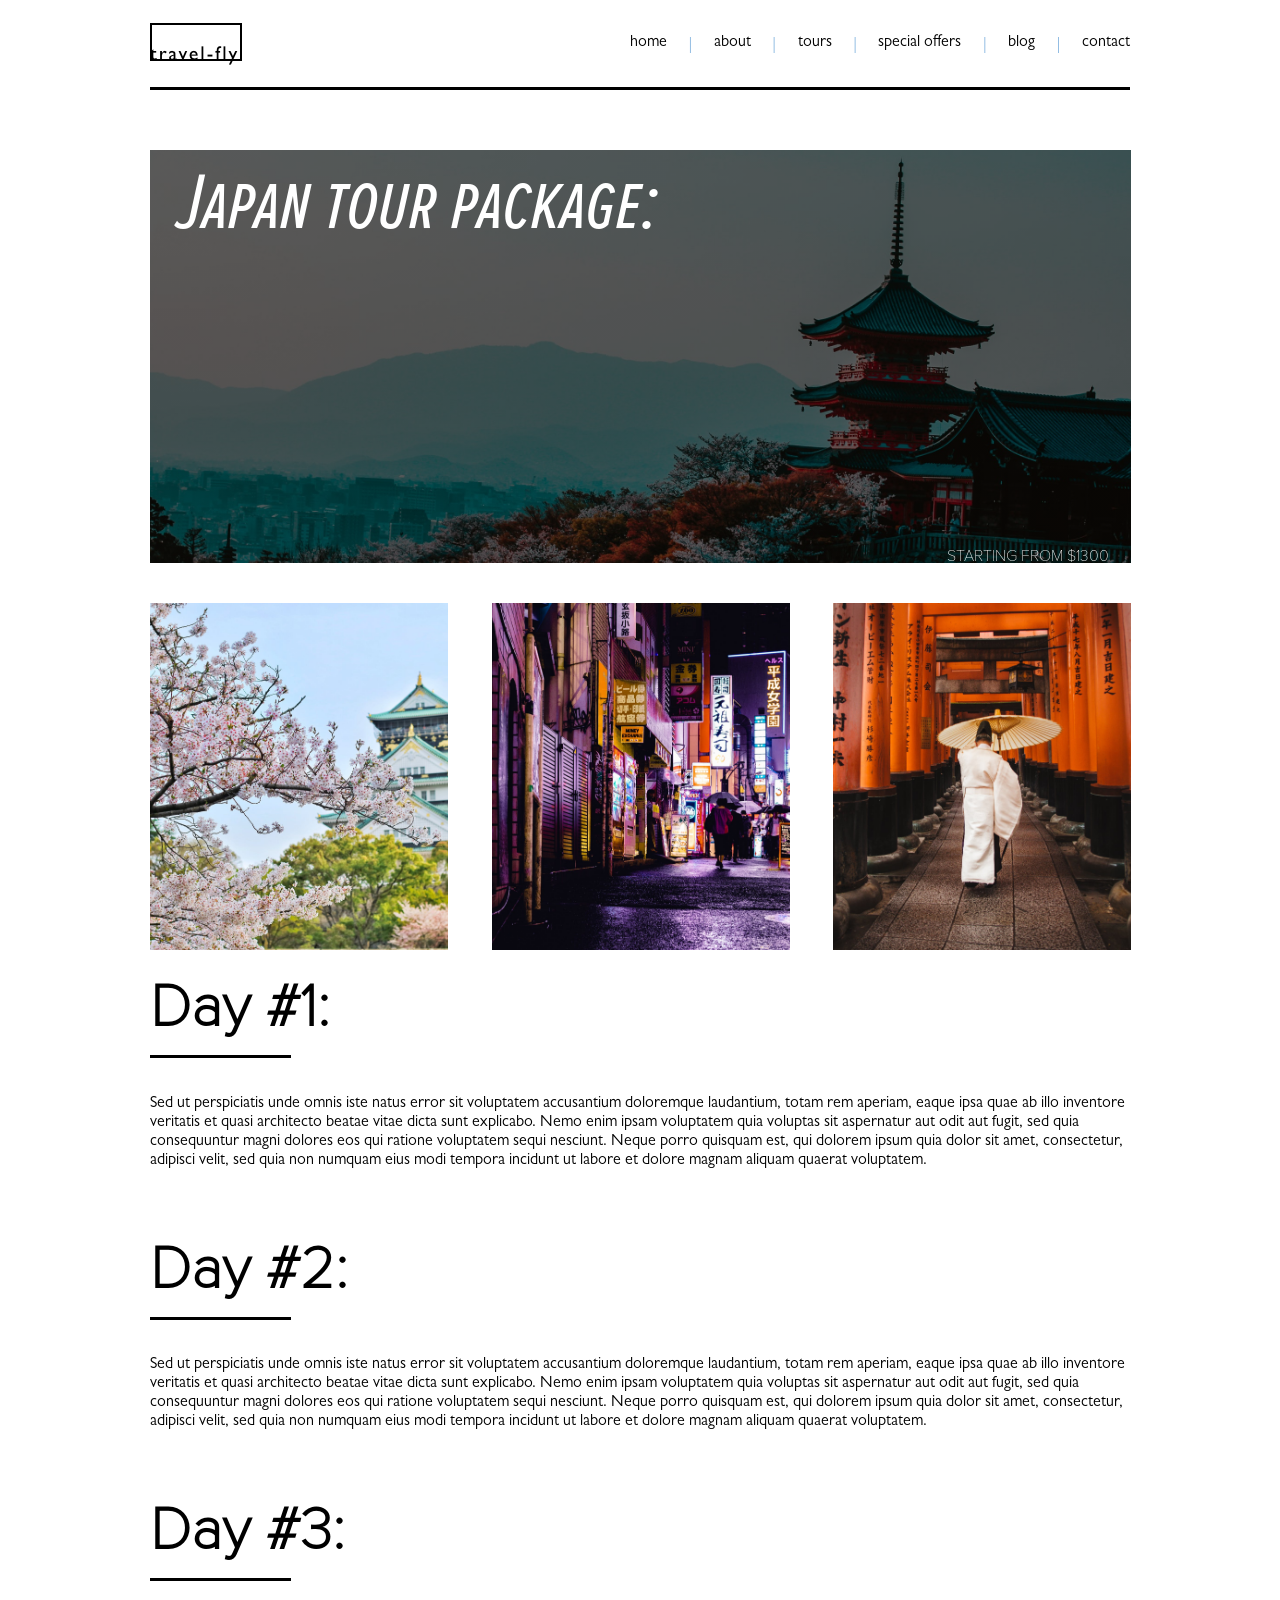
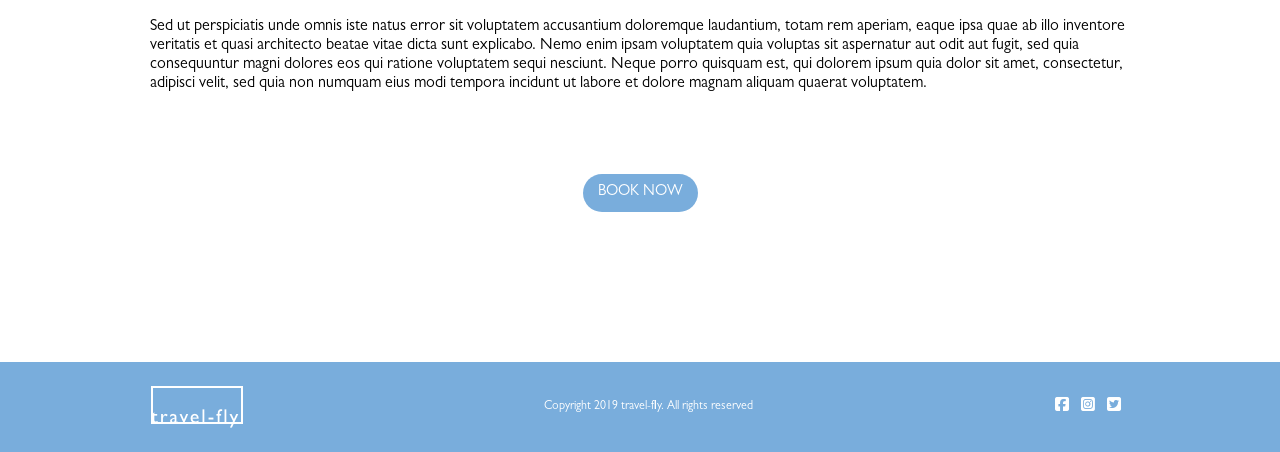
<file: japan.html>
<!DOCTYPE html>
<html lang="en">
 <head>
 <meta charset="UTF-8" />
 <meta http-equiv="X-UA-Compatible" content="IE=edge" />
 <meta name="viewport" content="width=device-width, initial-scale=1.0" />
 <title>Tours</title>
 <link rel="stylesheet" href="https://cdnjs.cloudflare.com/ajax/libs/font-awesome/6.2.1/css/all.min.css" integrity="sha512-MV7K8+y+gLIBoVD59lQIYicR65iaqukzvf/nwasF0nqhPay5w/9lJmVM2hMDcnK1OnMGCdVK+iQrJ7lzPJQd1w==" crossorigin="anonymous" referrerpolicy="no-referrer" />
 <link rel="stylesheet" href="css/styles.css">
 <meta name="viewport" content="width=device-width, initial-scale=1.0">
 </head>
 <body>
    <div class="site-wrapper">
        <div class="nav-holder">
            <nav class="jes"> 
                <div class="logob">
                  <img src="images/images/logo/logo-black.png" alt="">
                </div>
                <div class="links">
                    <a class="we" href="index.html">home</a>
                    <span>|</span>
                    <a class="we" href="about.html">about</a>
                    <span>|</span>
                    <a class="we" href="tours.html">tours</a>
                    <span>|</span>
                    <a class="we" href="#">special offers</a>
                    <span>|</span>
                    <a class="we" href="#">blog</a>
                    <span>|</span>
                    <a class="we" href="#">contact</a>
                </div>
            </nav>
        </div>
        <div id="app">
            <div class="japan">
                <div class="header-japan">
                    <div class="word-holder">
                        <div class="word-head">
                            <p>Japan tour package:</p>
                        </div>
                        <div class="price">
                            <p>STARTING FROM $1300</p>
                        </div>
                    </div>
                </div>
                <div class="pics">
                    <div class="pic1">
                        </div>
                    <div class="pic2">
                        </div>
                    <div class="pic3">
                        </div>
                    </div>
                    <div class="day">
                        <div class="day-holder">
                            <h1>Day #1:</h1>
                            <div class="bottom-line"></div>
                            <p>Sed ut perspiciatis unde omnis iste natus error sit voluptatem accusantium doloremque laudantium, totam rem aperiam, eaque ipsa quae ab illo inventore veritatis et quasi architecto beatae vitae dicta sunt explicabo. Nemo enim ipsam voluptatem quia voluptas sit aspernatur aut odit aut fugit, sed quia consequuntur magni dolores eos qui ratione voluptatem sequi nesciunt. Neque porro quisquam est, qui dolorem ipsum quia dolor sit amet, consectetur, adipisci velit, sed quia non numquam eius modi tempora incidunt ut labore et dolore magnam aliquam quaerat voluptatem. </p>
                        </div>
                        <div class="day-holder">
                            <h1>Day #2:</h1>
                            <div class="bottom-line"></div>
                            <p>Sed ut perspiciatis unde omnis iste natus error sit voluptatem accusantium doloremque laudantium, totam rem aperiam, eaque ipsa quae ab illo inventore veritatis et quasi architecto beatae vitae dicta sunt explicabo. Nemo enim ipsam voluptatem quia voluptas sit aspernatur aut odit aut fugit, sed quia consequuntur magni dolores eos qui ratione voluptatem sequi nesciunt. Neque porro quisquam est, qui dolorem ipsum quia dolor sit amet, consectetur, adipisci velit, sed quia non numquam eius modi tempora incidunt ut labore et dolore magnam aliquam quaerat voluptatem. </p>
                        </div>
                        <div class="day-holder">
                            <h1>Day #3:</h1>
                            <div class="bottom-line"></div>
                            <p>Sed ut perspiciatis unde omnis iste natus error sit voluptatem accusantium doloremque laudantium, totam rem aperiam, eaque ipsa quae ab illo inventore veritatis et quasi architecto beatae vitae dicta sunt explicabo. Nemo enim ipsam voluptatem quia voluptas sit aspernatur aut odit aut fugit, sed quia consequuntur magni dolores eos qui ratione voluptatem sequi nesciunt. Neque porro quisquam est, qui dolorem ipsum quia dolor sit amet, consectetur, adipisci velit, sed quia non numquam eius modi tempora incidunt ut labore et dolore magnam aliquam quaerat voluptatem. </p>
                        </div>
                        <div class="booknow">
                            <span>BOOK NOW</span>
                        </div>
                    </div>
                    </div>
                </div>

            </div>
  
                

        <footer>
            <div class="logob"></div>
            <p>Copyright 2019 travel-fly.  All rights reserved</p>
            <div class="social">
            <i class="fb fa-brands fa-square-facebook"></i>
            <i class="ig fa-brands fa-square-instagram"></i>
            <i class="tw fa-brands fa-square-twitter"></i>
        </div>
        </footer>
    </div>
 </body>
</html>
</file>
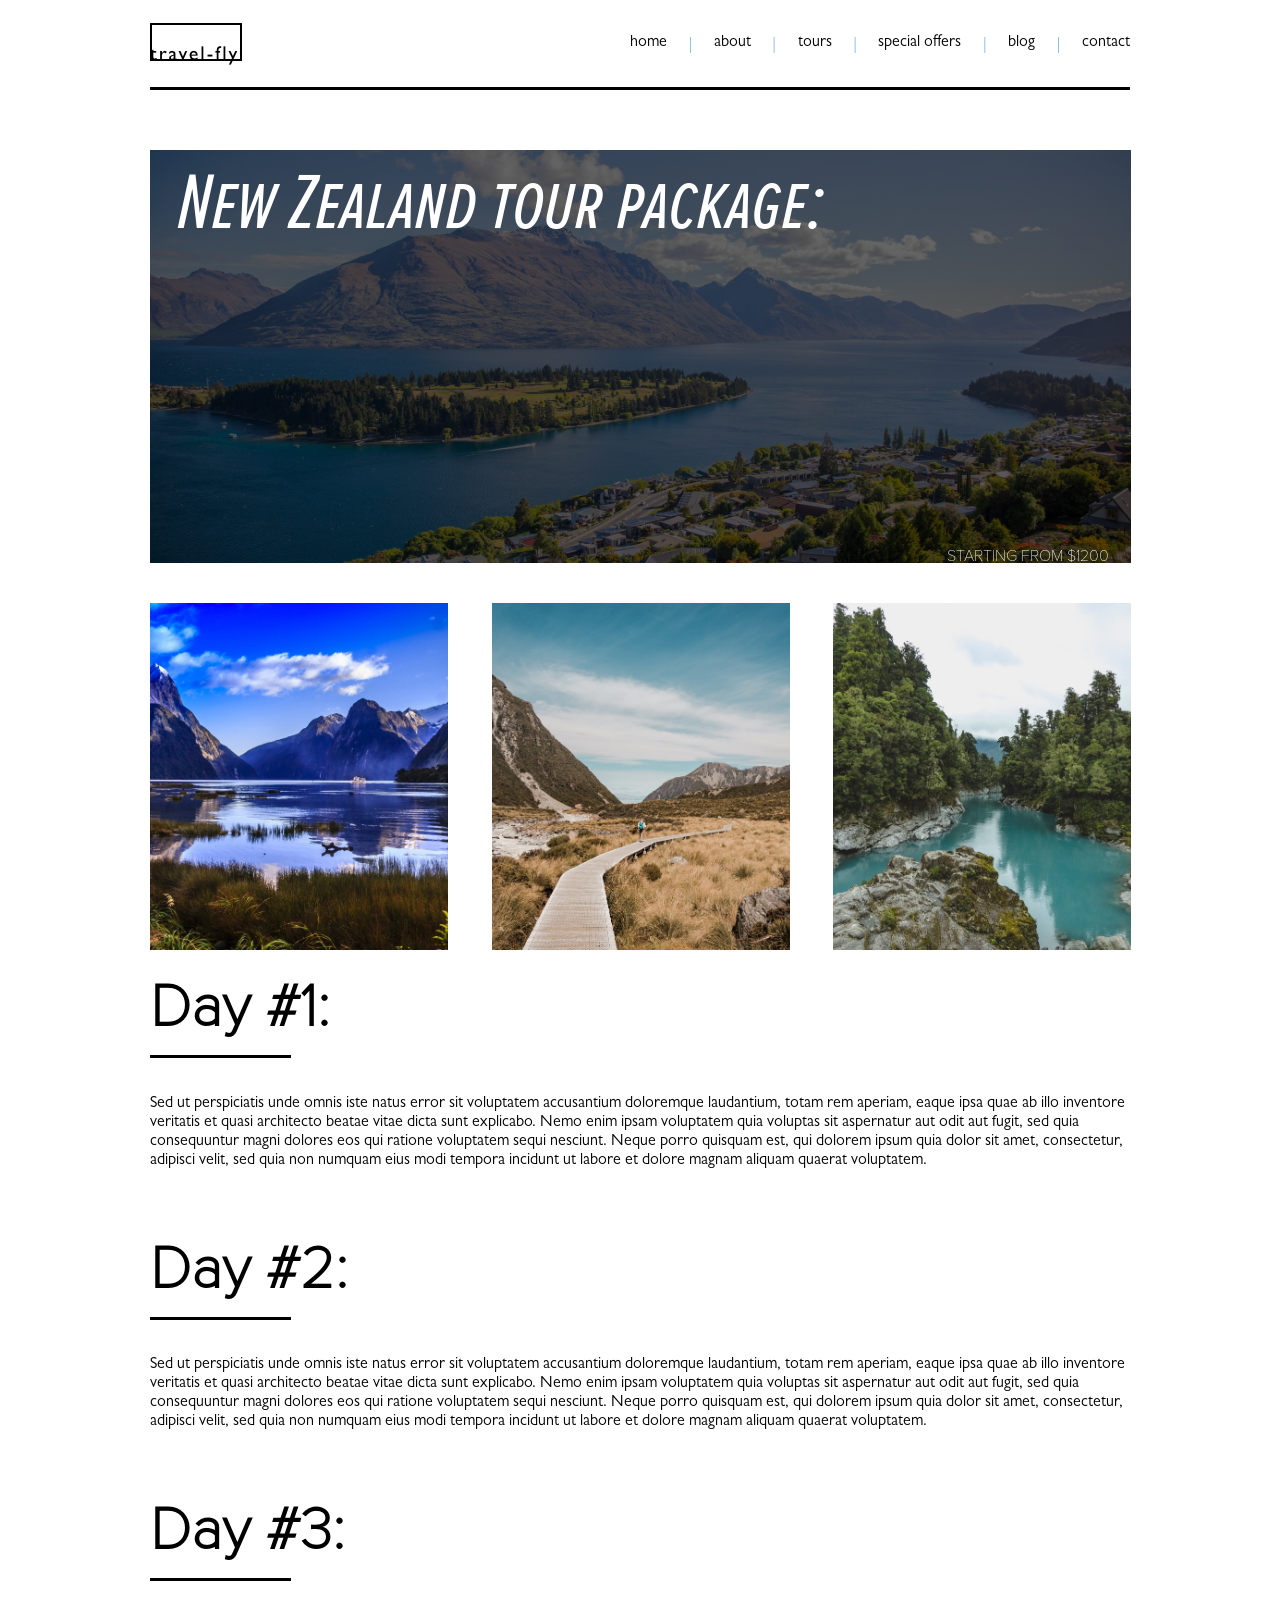
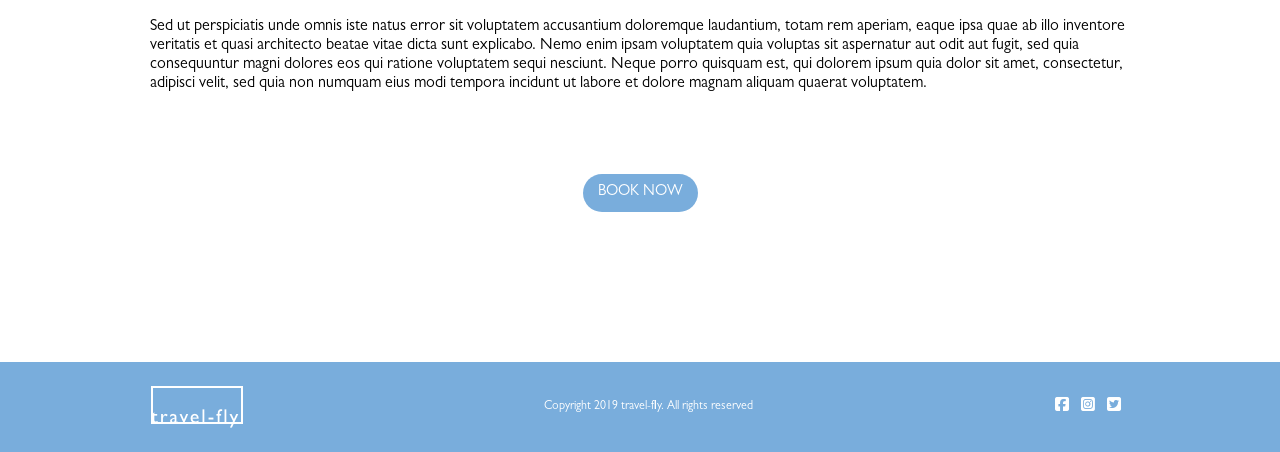
<file: new-zealand.html>
<!DOCTYPE html>
<html lang="en">
 <head>
 <meta charset="UTF-8" />
 <meta http-equiv="X-UA-Compatible" content="IE=edge" />
 <meta name="viewport" content="width=device-width, initial-scale=1.0" />
 <title>Tours</title>
 <link rel="stylesheet" href="https://cdnjs.cloudflare.com/ajax/libs/font-awesome/6.2.1/css/all.min.css" integrity="sha512-MV7K8+y+gLIBoVD59lQIYicR65iaqukzvf/nwasF0nqhPay5w/9lJmVM2hMDcnK1OnMGCdVK+iQrJ7lzPJQd1w==" crossorigin="anonymous" referrerpolicy="no-referrer" />
 <link rel="stylesheet" href="css/styles.css">
 <meta name="viewport" content="width=device-width, initial-scale=1.0">
 </head>
 <body>
    <div class="site-wrapper">
        <div class="nav-holder">
            <nav class="jes"> 
                <div class="logob">
                  <img src="images/images/logo/logo-black.png" alt="">
                </div>
                <div class="links">
                    <a class="we" href="index.html">home</a>
                    <span>|</span>
                    <a class="we" href="about.html">about</a>
                    <span>|</span>
                    <a class="we" href="tours.html">tours</a>
                    <span>|</span>
                    <a class="we" href="#">special offers</a>
                    <span>|</span>
                    <a class="we" href="#">blog</a>
                    <span>|</span>
                    <a class="we" href="#">contact</a>
                </div>
            </nav>
        </div>
        <div id="app">
            <div class="zealand">
                <div class="header-zealand">
                    <div class="word-holder">
                        <div class="word-head">
                            <p>New Zealand tour package:</p>
                        </div>
                        <div class="price">
                            <p>STARTING FROM $1200</p>
                        </div>
                    </div>
                </div>
                <div class="pics">
                    <div class="pic1">
                        </div>
                    <div class="pic2">
                        </div>
                    <div class="pic3">
                        </div>
                    </div>
                    <div class="day">
                        <div class="day-holder">
                            <h1>Day #1:</h1>
                            <div class="bottom-line"></div>
                            <p>Sed ut perspiciatis unde omnis iste natus error sit voluptatem accusantium doloremque laudantium, totam rem aperiam, eaque ipsa quae ab illo inventore veritatis et quasi architecto beatae vitae dicta sunt explicabo. Nemo enim ipsam voluptatem quia voluptas sit aspernatur aut odit aut fugit, sed quia consequuntur magni dolores eos qui ratione voluptatem sequi nesciunt. Neque porro quisquam est, qui dolorem ipsum quia dolor sit amet, consectetur, adipisci velit, sed quia non numquam eius modi tempora incidunt ut labore et dolore magnam aliquam quaerat voluptatem. </p>
                        </div>
                        <div class="day-holder">
                            <h1>Day #2:</h1>
                            <div class="bottom-line"></div>
                            <p>Sed ut perspiciatis unde omnis iste natus error sit voluptatem accusantium doloremque laudantium, totam rem aperiam, eaque ipsa quae ab illo inventore veritatis et quasi architecto beatae vitae dicta sunt explicabo. Nemo enim ipsam voluptatem quia voluptas sit aspernatur aut odit aut fugit, sed quia consequuntur magni dolores eos qui ratione voluptatem sequi nesciunt. Neque porro quisquam est, qui dolorem ipsum quia dolor sit amet, consectetur, adipisci velit, sed quia non numquam eius modi tempora incidunt ut labore et dolore magnam aliquam quaerat voluptatem. </p>
                        </div>
                        <div class="day-holder">
                            <h1>Day #3:</h1>
                            <div class="bottom-line"></div>
                            <p>Sed ut perspiciatis unde omnis iste natus error sit voluptatem accusantium doloremque laudantium, totam rem aperiam, eaque ipsa quae ab illo inventore veritatis et quasi architecto beatae vitae dicta sunt explicabo. Nemo enim ipsam voluptatem quia voluptas sit aspernatur aut odit aut fugit, sed quia consequuntur magni dolores eos qui ratione voluptatem sequi nesciunt. Neque porro quisquam est, qui dolorem ipsum quia dolor sit amet, consectetur, adipisci velit, sed quia non numquam eius modi tempora incidunt ut labore et dolore magnam aliquam quaerat voluptatem. </p>
                        </div>
                        <div class="booknow">
                            <span>BOOK NOW</span>
                        </div>
                    </div>
                    </div>
                </div>

            </div>
  
                

        <footer>
            <div class="logob"></div>
            <p>Copyright 2019 travel-fly.  All rights reserved</p>
            <div class="social">
            <i class="fb fa-brands fa-square-facebook"></i>
            <i class="ig fa-brands fa-square-instagram"></i>
            <i class="tw fa-brands fa-square-twitter"></i>
        </div>
        </footer>
    </div>
 </body>
</html>
</file>
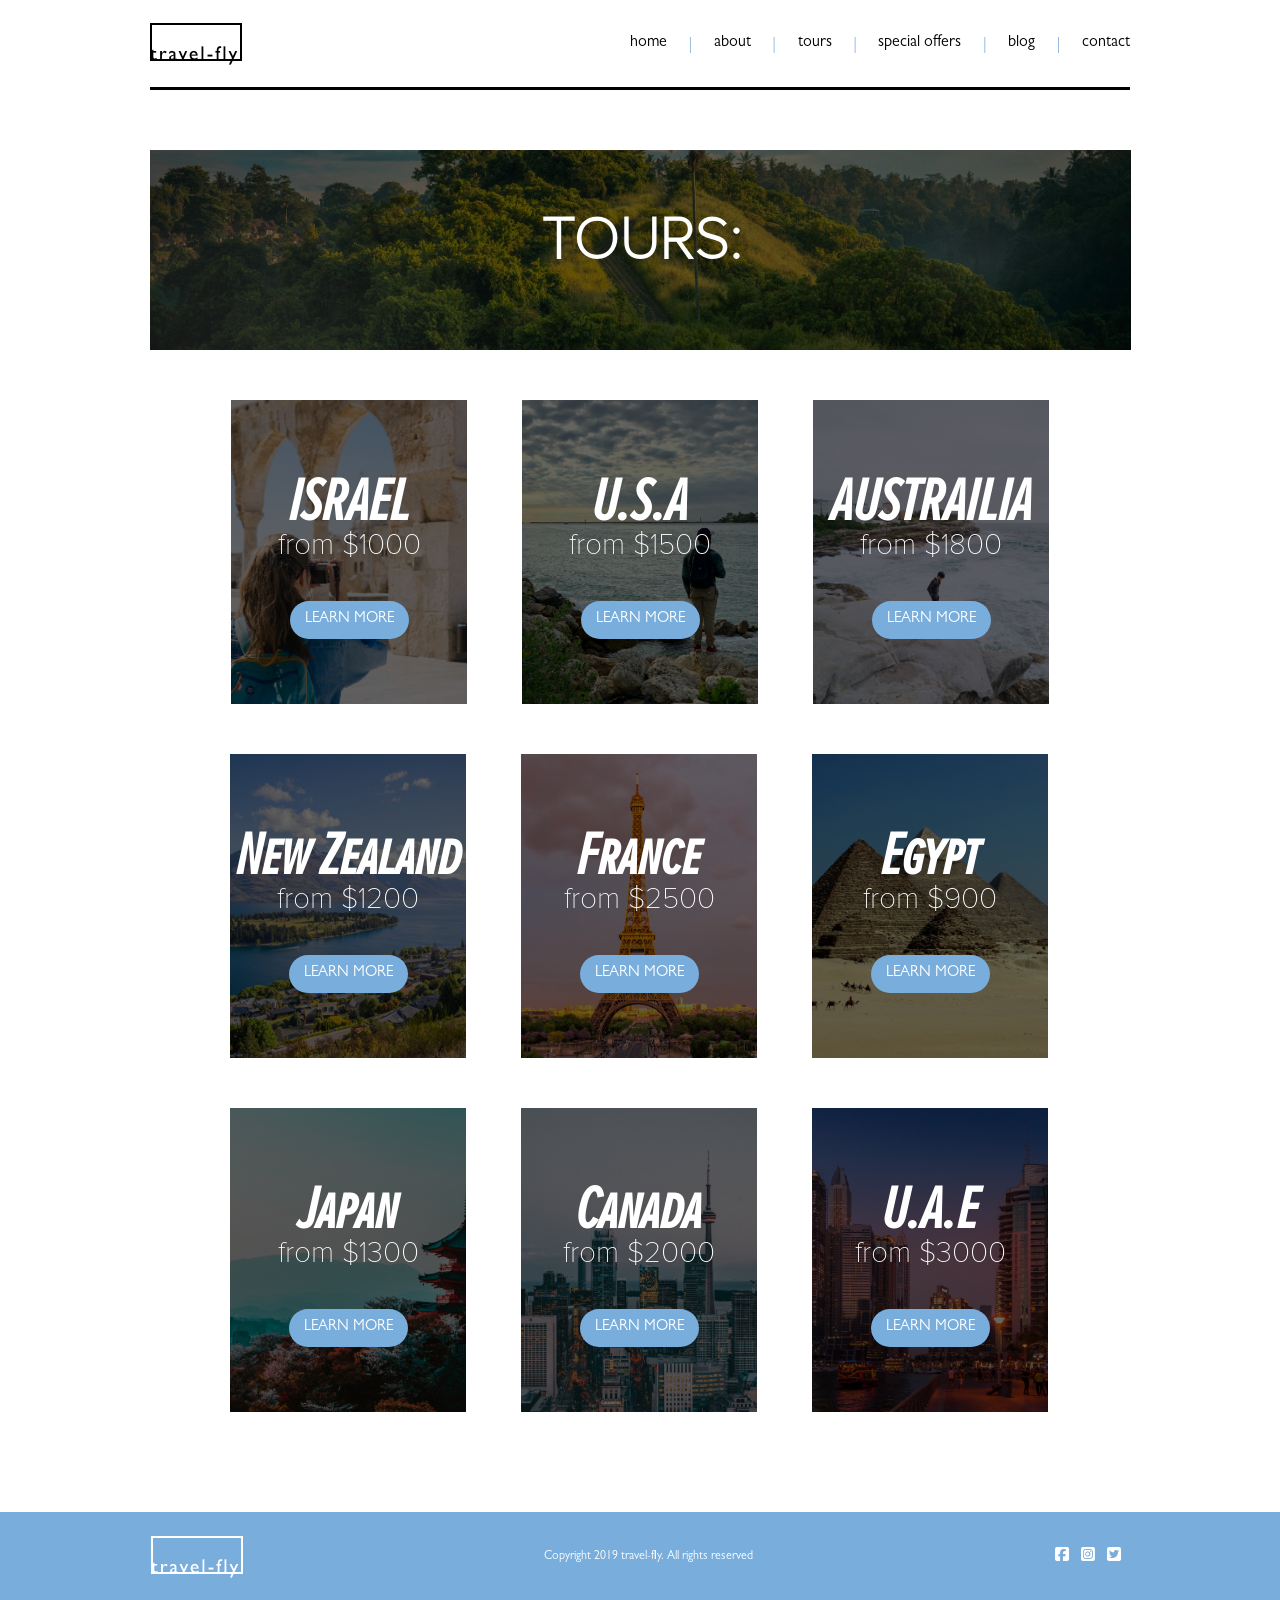
<file: tours.html>
<!DOCTYPE html>
<html lang="en">
 <head>
 <meta charset="UTF-8" />
 <meta http-equiv="X-UA-Compatible" content="IE=edge" />
 <meta name="viewport" content="width=device-width, initial-scale=1.0" />
 <title>Tours</title>
 <link rel="stylesheet" href="https://cdnjs.cloudflare.com/ajax/libs/font-awesome/6.2.1/css/all.min.css" integrity="sha512-MV7K8+y+gLIBoVD59lQIYicR65iaqukzvf/nwasF0nqhPay5w/9lJmVM2hMDcnK1OnMGCdVK+iQrJ7lzPJQd1w==" crossorigin="anonymous" referrerpolicy="no-referrer" />
 <link rel="stylesheet" href="css/styles.css">
 <meta name="viewport" content="width=device-width, initial-scale=1.0">
 </head>
 <body>
    <div class="site-wrapper">
        <div class="nav-holder">
            <nav class="jes"> 
                <div class="logob">
                  <img src="images/images/logo/logo-black.png" alt="">
                </div>
                <div class="links">
                    <a class="we" href="index.html">home</a>
                    <span>|</span>
                    <a class="we" href="about.html">about</a>
                    <span>|</span>
                    <a class="we" href="tours.html">tours</a>
                    <span>|</span>
                    <a class="we" href="#">special offers</a>
                    <span>|</span>
                    <a class="we" href="#">blog</a>
                    <span>|</span>
                    <a class="we" href="#">contact</a>
                </div>
            </nav>
        </div>
        <div id="app">
            <div class="tours">
                <div class="header-tours">
                    <div class="word-holder">
                        <div class="word-head">
                            <h1>tours:</h1>
                        </div>
                    </div>
                </div>
                <div class="box">
                    <div class="img1">
                        <div class="info">
                            <h1>ISRAEL</h1>
                            <p>from $1000</p>
                            <a href="israel.html">LEARN MORE</a>
                        </div>
                    </div>
                    <div class="img2">
                        <div class="info">
                            <h1>U.S.A</h1>
                            <p>from $1500</p>
                            <a href="usa.html">LEARN MORE</a>
                        </div>
                    </div>
                    <div class="img3">
                        <div class="info">
                            <h1>AUSTRAILIA</h1>
                            <p>from $1800</p>
                            <a href="australia.html">LEARN MORE</a>
                        </div>
                    </div>
                </div>
                <div class="box2">
                    <div class="img4">
                        <div class="info">
                            <h1>New Zealand</h1>
                            <p>from $1200</p>
                            <a href="new-zealand.html">LEARN MORE</a>
                        </div>
                    </div>
                    <div class="img5">
                        <div class="info">
                            <h1>France</h1>
                            <p>from $2500</p>
                            <a href="france.html">LEARN MORE</a>
                        </div>
                    </div>
                    <div class="img6">
                        <div class="info">
                            <h1>Egypt</h1>
                            <p>from $900</p>
                            <a href="egypt.html">LEARN MORE</a>
                        </div>
                    </div>
                </div>
                <div class="box3">
                    <div class="img7">
                        <div class="info">
                            <h1>Japan</h1>
                            <p>from $1300</p>
                            <a href="japan.html">LEARN MORE</a>
                        </div>
                    </div>
                    <div class="img8">
                        <div class="info">
                            <h1>Canada</h1>
                            <p>from $2000</p>
                            <a href="canada.html">LEARN MORE</a>
                        </div>
                    </div>
                    <div class="img9">
                        <div class="info">
                            <h1>U.A.E</h1>
                            <p>from $3000</p>
                            <a href="uae.html">LEARN MORE</a>
                        </div>
                    </div>
                </div>

            </div>
          </div>
  
                

        <footer>
            <div class="logob"></div>
            <p>Copyright 2019 travel-fly.  All rights reserved</p>
            <div class="social">
            <i class="fb fa-brands fa-square-facebook"></i>
            <i class="ig fa-brands fa-square-instagram"></i>
            <i class="tw fa-brands fa-square-twitter"></i>
        </div>
        </footer>
    </div>
 </body>
</html>
</file>
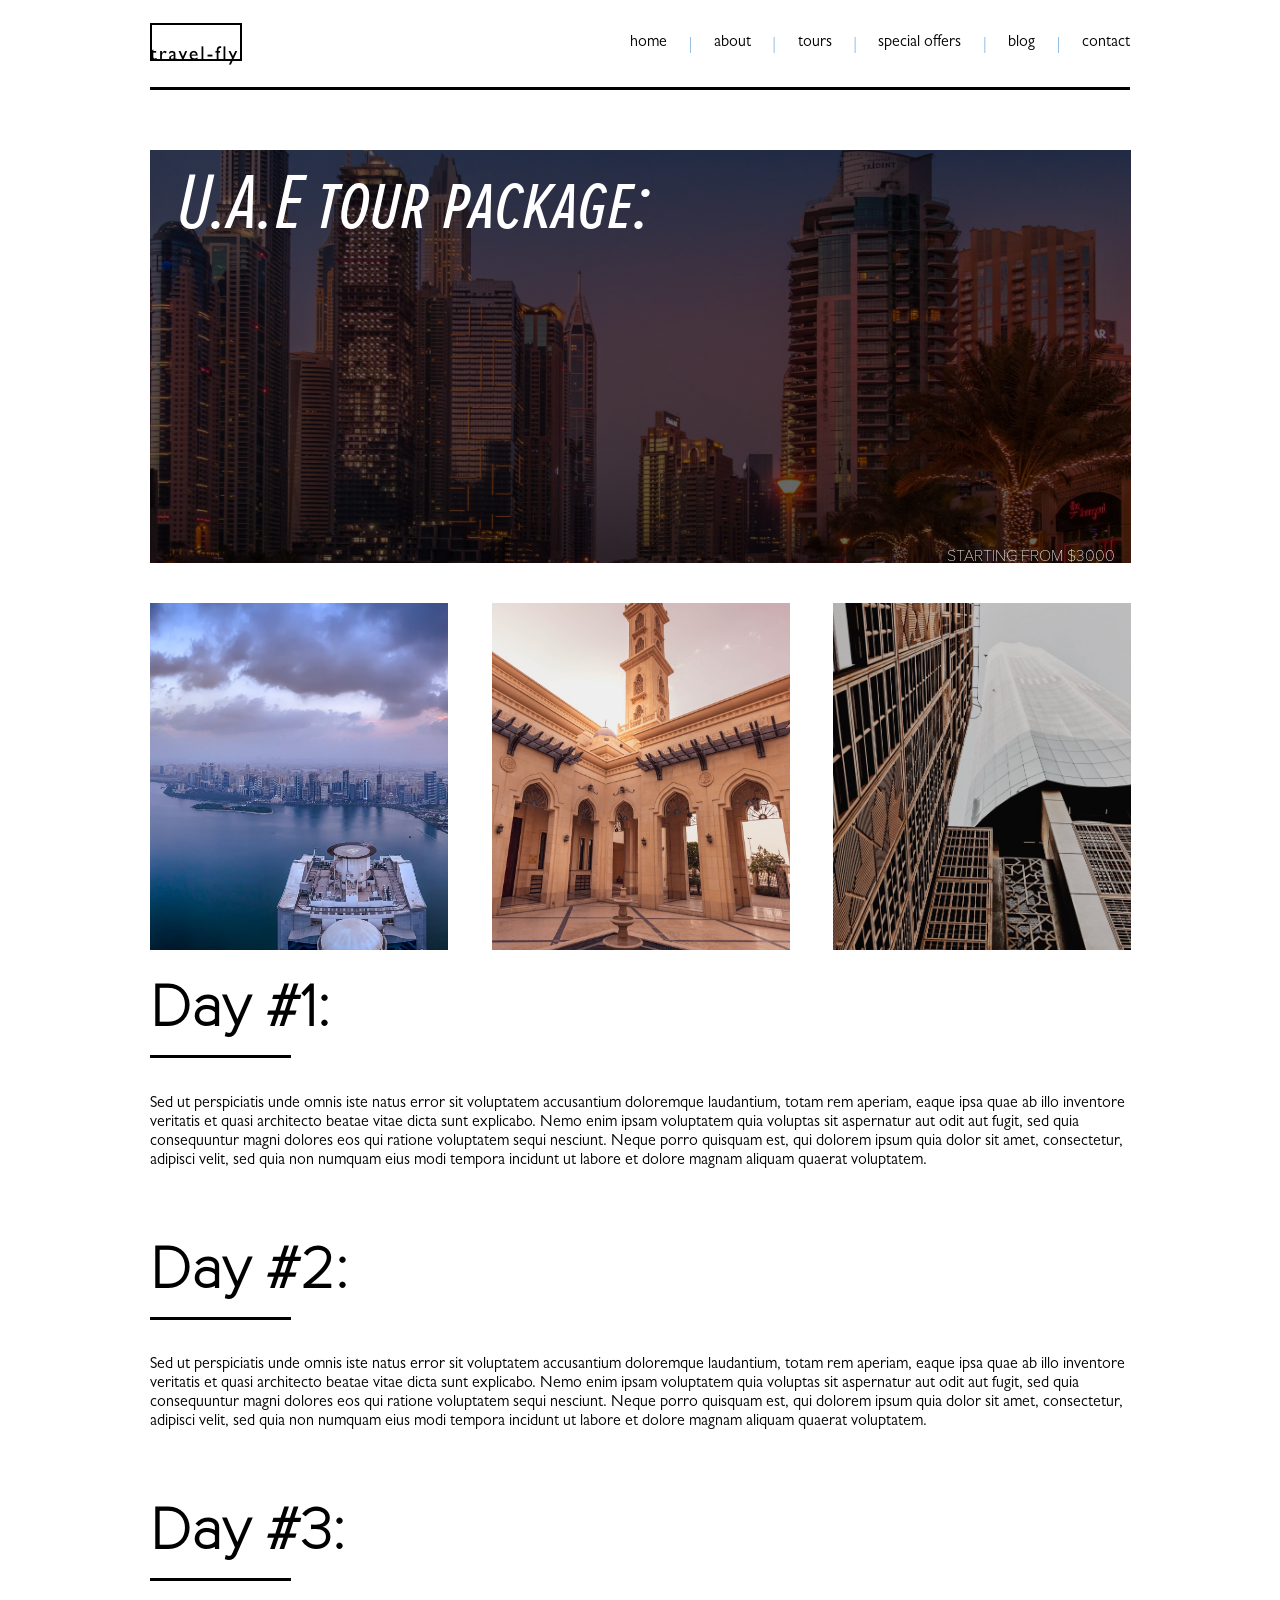
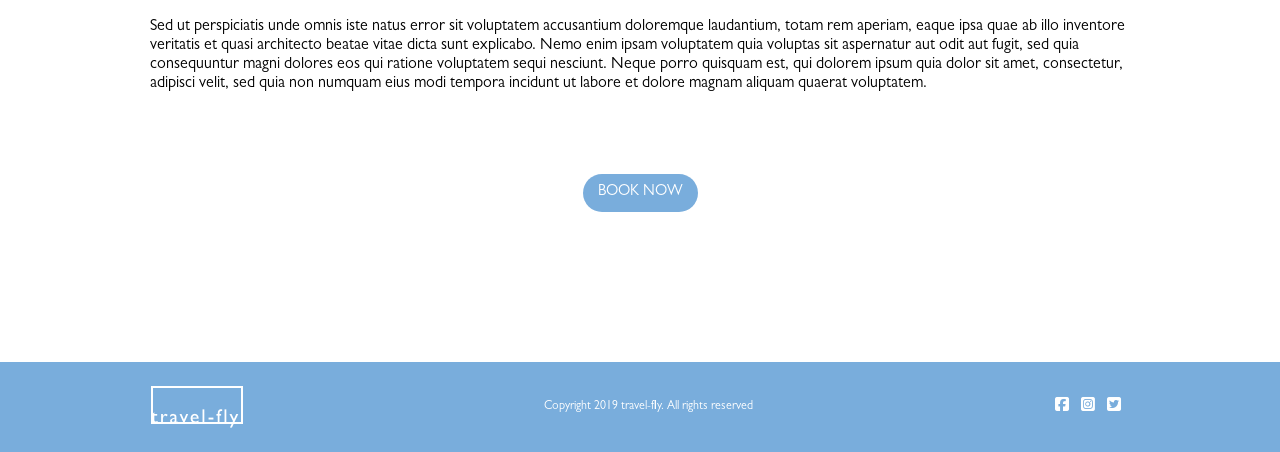
<file: uae.html>
<!DOCTYPE html>
<html lang="en">
 <head>
 <meta charset="UTF-8" />
 <meta http-equiv="X-UA-Compatible" content="IE=edge" />
 <meta name="viewport" content="width=device-width, initial-scale=1.0" />
 <title>Tours</title>
 <link rel="stylesheet" href="https://cdnjs.cloudflare.com/ajax/libs/font-awesome/6.2.1/css/all.min.css" integrity="sha512-MV7K8+y+gLIBoVD59lQIYicR65iaqukzvf/nwasF0nqhPay5w/9lJmVM2hMDcnK1OnMGCdVK+iQrJ7lzPJQd1w==" crossorigin="anonymous" referrerpolicy="no-referrer" />
 <link rel="stylesheet" href="css/styles.css">
 <meta name="viewport" content="width=device-width, initial-scale=1.0">
 </head>
 <body>
    <div class="site-wrapper">
        <div class="nav-holder">
            <nav class="jes"> 
                <div class="logob">
                  <img src="images/images/logo/logo-black.png" alt="">
                </div>
                <div class="links">
                    <a class="we" href="index.html">home</a>
                    <span>|</span>
                    <a class="we" href="about.html">about</a>
                    <span>|</span>
                    <a class="we" href="tours.html">tours</a>
                    <span>|</span>
                    <a class="we" href="#">special offers</a>
                    <span>|</span>
                    <a class="we" href="#">blog</a>
                    <span>|</span>
                    <a class="we" href="#">contact</a>
                </div>
            </nav>
        </div>
        <div id="app">
            <div class="uae">
                <div class="header-uae">
                    <div class="word-holder">
                        <div class="word-head">
                            <p>U.A.E tour package:</p>
                        </div>
                        <div class="price">
                            <p>STARTING FROM $3000</p>
                        </div>
                    </div>
                </div>
                <div class="pics">
                    <div class="pic1">
                        </div>
                    <div class="pic2">
                        </div>
                    <div class="pic3">
                        </div>
                    </div>
                    <div class="day">
                        <div class="day-holder">
                            <h1>Day #1:</h1>
                            <div class="bottom-line"></div>
                            <p>Sed ut perspiciatis unde omnis iste natus error sit voluptatem accusantium doloremque laudantium, totam rem aperiam, eaque ipsa quae ab illo inventore veritatis et quasi architecto beatae vitae dicta sunt explicabo. Nemo enim ipsam voluptatem quia voluptas sit aspernatur aut odit aut fugit, sed quia consequuntur magni dolores eos qui ratione voluptatem sequi nesciunt. Neque porro quisquam est, qui dolorem ipsum quia dolor sit amet, consectetur, adipisci velit, sed quia non numquam eius modi tempora incidunt ut labore et dolore magnam aliquam quaerat voluptatem. </p>
                        </div>
                        <div class="day-holder">
                            <h1>Day #2:</h1>
                            <div class="bottom-line"></div>
                            <p>Sed ut perspiciatis unde omnis iste natus error sit voluptatem accusantium doloremque laudantium, totam rem aperiam, eaque ipsa quae ab illo inventore veritatis et quasi architecto beatae vitae dicta sunt explicabo. Nemo enim ipsam voluptatem quia voluptas sit aspernatur aut odit aut fugit, sed quia consequuntur magni dolores eos qui ratione voluptatem sequi nesciunt. Neque porro quisquam est, qui dolorem ipsum quia dolor sit amet, consectetur, adipisci velit, sed quia non numquam eius modi tempora incidunt ut labore et dolore magnam aliquam quaerat voluptatem. </p>
                        </div>
                        <div class="day-holder">
                            <h1>Day #3:</h1>
                            <div class="bottom-line"></div>
                            <p>Sed ut perspiciatis unde omnis iste natus error sit voluptatem accusantium doloremque laudantium, totam rem aperiam, eaque ipsa quae ab illo inventore veritatis et quasi architecto beatae vitae dicta sunt explicabo. Nemo enim ipsam voluptatem quia voluptas sit aspernatur aut odit aut fugit, sed quia consequuntur magni dolores eos qui ratione voluptatem sequi nesciunt. Neque porro quisquam est, qui dolorem ipsum quia dolor sit amet, consectetur, adipisci velit, sed quia non numquam eius modi tempora incidunt ut labore et dolore magnam aliquam quaerat voluptatem. </p>
                        </div>
                        <div class="booknow">
                            <span>BOOK NOW</span>
                        </div>
                    </div>
                    </div>
                </div>

            </div>
  
                

        <footer>
            <div class="logob"></div>
            <p>Copyright 2019 travel-fly.  All rights reserved</p>
            <div class="social">
            <i class="fb fa-brands fa-square-facebook"></i>
            <i class="ig fa-brands fa-square-instagram"></i>
            <i class="tw fa-brands fa-square-twitter"></i>
        </div>
        </footer>
    </div>
 </body>
</html>
</file>
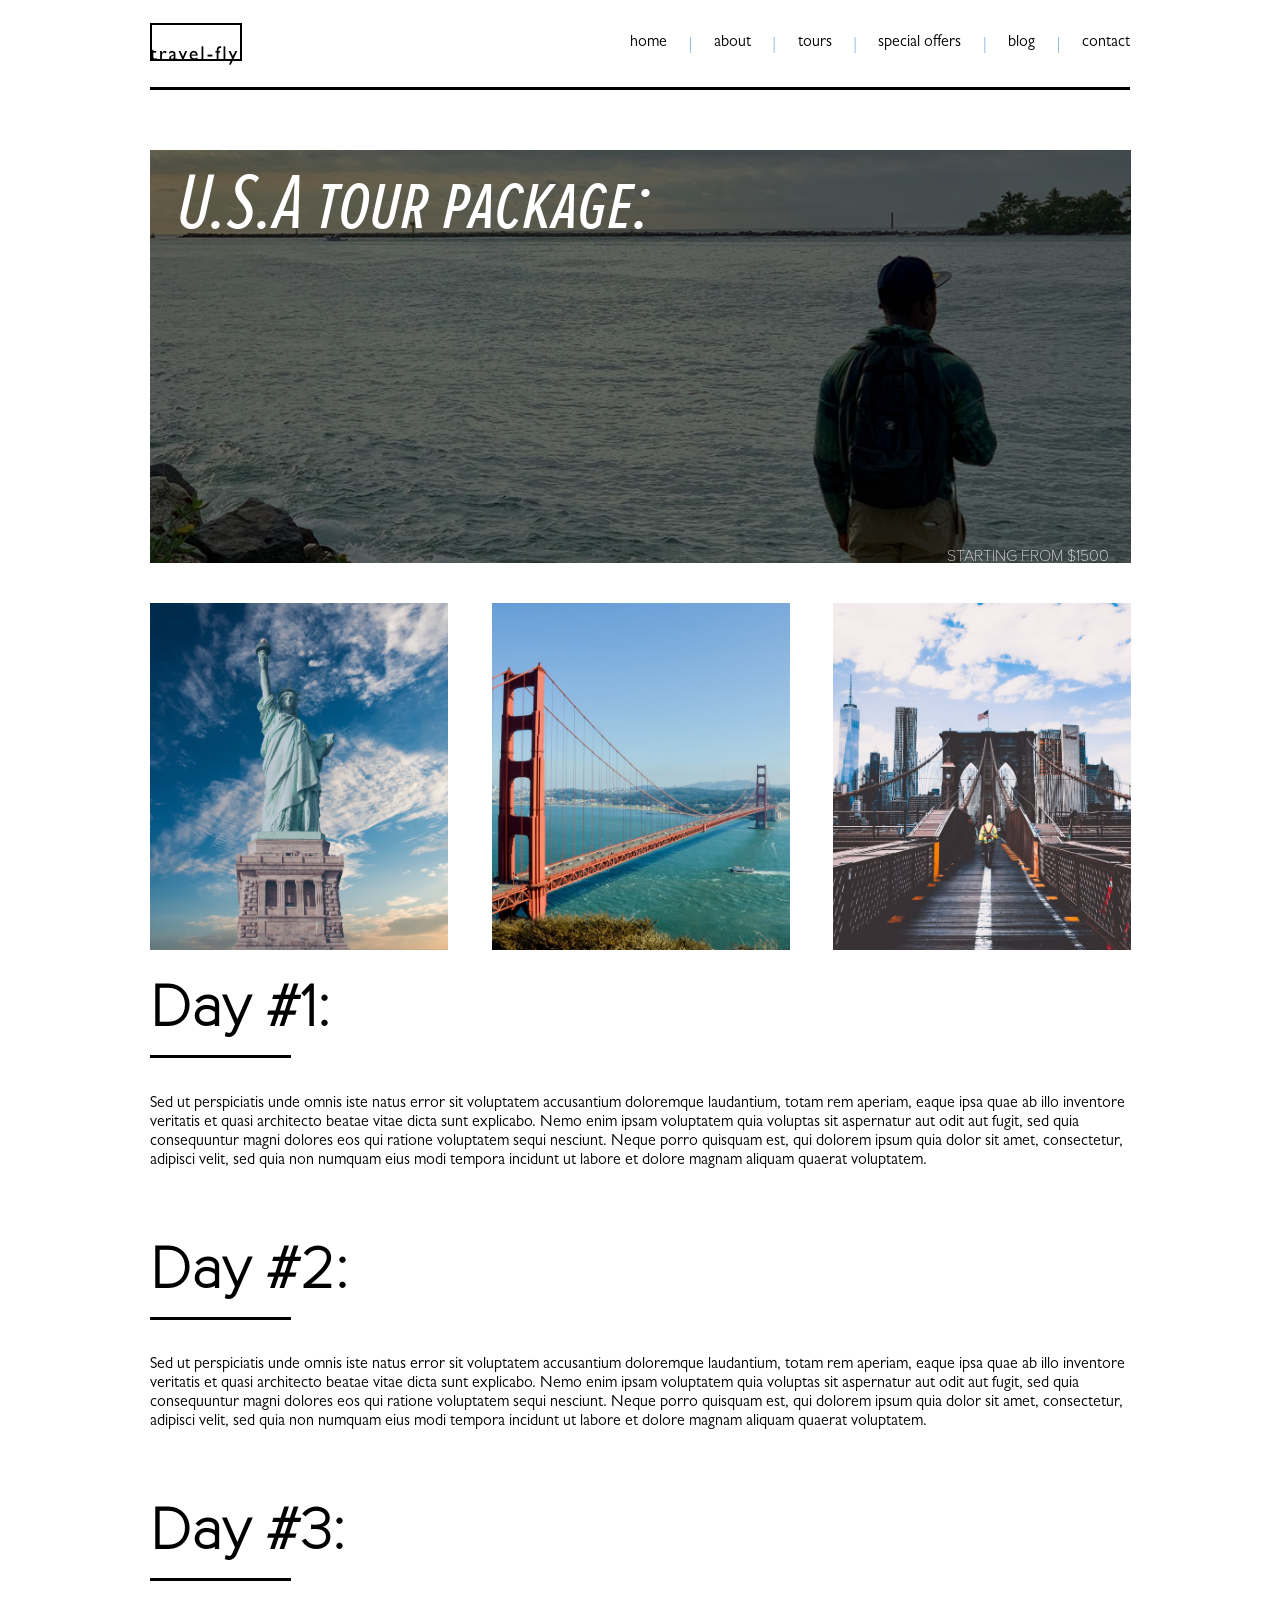
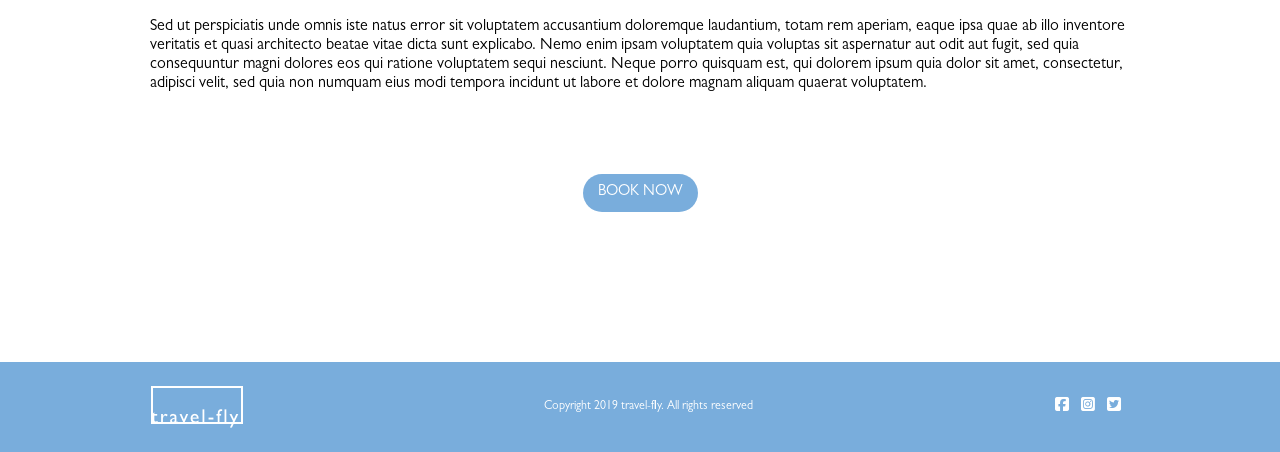
<file: usa.html>
<!DOCTYPE html>
<html lang="en">
 <head>
 <meta charset="UTF-8" />
 <meta http-equiv="X-UA-Compatible" content="IE=edge" />
 <meta name="viewport" content="width=device-width, initial-scale=1.0" />
 <title>Tours</title>
 <link rel="stylesheet" href="https://cdnjs.cloudflare.com/ajax/libs/font-awesome/6.2.1/css/all.min.css" integrity="sha512-MV7K8+y+gLIBoVD59lQIYicR65iaqukzvf/nwasF0nqhPay5w/9lJmVM2hMDcnK1OnMGCdVK+iQrJ7lzPJQd1w==" crossorigin="anonymous" referrerpolicy="no-referrer" />
 <link rel="stylesheet" href="css/styles.css">
 <meta name="viewport" content="width=device-width, initial-scale=1.0">
 </head>
 <body>
    <div class="site-wrapper">
        <div class="nav-holder">
            <nav class="jes"> 
                <div class="logob">
                  <img src="images/images/logo/logo-black.png" alt="">
                </div>
                <div class="links">
                    <a class="we" href="index.html">home</a>
                    <span>|</span>
                    <a class="we" href="about.html">about</a>
                    <span>|</span>
                    <a class="we" href="tours.html">tours</a>
                    <span>|</span>
                    <a class="we" href="#">special offers</a>
                    <span>|</span>
                    <a class="we" href="#">blog</a>
                    <span>|</span>
                    <a class="we" href="#">contact</a>
                </div>
            </nav>
        </div>
        <div id="app">
            <div class="usa">
                <div class="header-usa">
                    <div class="word-holder">
                        <div class="word-head">
                            <p>U.S.A tour package:</p>
                        </div>
                        <div class="price">
                            <p>STARTING FROM $1500</p>
                        </div>
                    </div>
                </div>
                <div class="pics">
                    <div class="pic1">
                        </div>
                    <div class="pic2">
                        </div>
                    <div class="pic3">
                        </div>
                    </div>
                    <div class="day">
                        <div class="day-holder">
                            <h1>Day #1:</h1>
                            <div class="bottom-line"></div>
                            <p>Sed ut perspiciatis unde omnis iste natus error sit voluptatem accusantium doloremque laudantium, totam rem aperiam, eaque ipsa quae ab illo inventore veritatis et quasi architecto beatae vitae dicta sunt explicabo. Nemo enim ipsam voluptatem quia voluptas sit aspernatur aut odit aut fugit, sed quia consequuntur magni dolores eos qui ratione voluptatem sequi nesciunt. Neque porro quisquam est, qui dolorem ipsum quia dolor sit amet, consectetur, adipisci velit, sed quia non numquam eius modi tempora incidunt ut labore et dolore magnam aliquam quaerat voluptatem. </p>
                        </div>
                        <div class="day-holder">
                            <h1>Day #2:</h1>
                            <div class="bottom-line"></div>
                            <p>Sed ut perspiciatis unde omnis iste natus error sit voluptatem accusantium doloremque laudantium, totam rem aperiam, eaque ipsa quae ab illo inventore veritatis et quasi architecto beatae vitae dicta sunt explicabo. Nemo enim ipsam voluptatem quia voluptas sit aspernatur aut odit aut fugit, sed quia consequuntur magni dolores eos qui ratione voluptatem sequi nesciunt. Neque porro quisquam est, qui dolorem ipsum quia dolor sit amet, consectetur, adipisci velit, sed quia non numquam eius modi tempora incidunt ut labore et dolore magnam aliquam quaerat voluptatem. </p>
                        </div>
                        <div class="day-holder">
                            <h1>Day #3:</h1>
                            <div class="bottom-line"></div>
                            <p>Sed ut perspiciatis unde omnis iste natus error sit voluptatem accusantium doloremque laudantium, totam rem aperiam, eaque ipsa quae ab illo inventore veritatis et quasi architecto beatae vitae dicta sunt explicabo. Nemo enim ipsam voluptatem quia voluptas sit aspernatur aut odit aut fugit, sed quia consequuntur magni dolores eos qui ratione voluptatem sequi nesciunt. Neque porro quisquam est, qui dolorem ipsum quia dolor sit amet, consectetur, adipisci velit, sed quia non numquam eius modi tempora incidunt ut labore et dolore magnam aliquam quaerat voluptatem. </p>
                        </div>
                        <div class="booknow">
                            <span>BOOK NOW</span>
                        </div>
                    </div>
                    </div>
                </div>

            </div>
  
                

        <footer>
            <div class="logob"></div>
            <p>Copyright 2019 travel-fly.  All rights reserved</p>
            <div class="social">
            <i class="fb fa-brands fa-square-facebook"></i>
            <i class="ig fa-brands fa-square-instagram"></i>
            <i class="tw fa-brands fa-square-twitter"></i>
        </div>
        </footer>
    </div>
 </body>
</html>
</file>
<file: css/styles.css>
* {
  margin: 0;
  padding: 0;
  box-sizing: border-box;
}

html,
body {
  height: 100%;
}

h1,
h2,
h3,
h4,
h5,
h6,
p {
  margin-bottom: 16px;
}

.site-wrapper {
  max-width: 1280px;
  min-height: 500px;
  margin: 0 auto;
  position: relative;
}

#app {
  max-width: 980px;
  margin: 0 auto;
  padding-top: 150px;
}

.nav-holder {
  position: absolute;
  top: 0;
  z-index: 99;
  width: 100%;
}
.nav-holder nav {
  width: 980px;
  height: 90px;
  margin: 0 auto;
  border-bottom: solid white;
  display: flex;
  align-items: center;
  justify-content: space-between;
}
.nav-holder nav .logob {
  width: 92px;
  height: 42px;
}
.nav-holder nav .links {
  width: 500px;
  display: flex;
  align-items: center;
  justify-content: space-between;
}
.nav-holder nav .links a {
  text-decoration: none;
  color: white;
  font-family: gill sans reg;
}
.nav-holder nav .links span {
  color: #79ADDC;
}
.nav-holder nav .links .we {
  color: #000;
}
.nav-holder .jes {
  width: 980px;
  height: 90px;
  margin: 0 auto;
  border-bottom: solid #000;
  display: flex;
  align-items: center;
  justify-content: space-between;
}
.nav-holder .jes .logob {
  width: 92px;
  height: 42px;
}
.nav-holder .jes .links {
  width: 500px;
  display: flex;
  align-items: center;
  justify-content: space-between;
}
.nav-holder .jes .links a {
  text-decoration: none;
  color: white;
  font-family: gill sans reg;
}
.nav-holder .jes .links span {
  color: #79ADDC;
}
.nav-holder .jes .links .we {
  color: #000;
}

@media screen and (max-width: 900px) and (min-width: 500px) {
  .nav-holder {
    width: 100%;
  }
  .nav-holder nav {
    width: 90%;
  }
}
@media screen and (max-width: 600px) {
  .nav-holder {
    width: 100%;
    padding-right: 5px;
    font-size: 5px;
  }
}
@media screen and (max-width: 500px) {
  .nav-holder {
    width: 100%;
    padding-left: 5px;
  }
}
.home .hero {
  max-width: 100%;
  height: 500px;
  display: flex;
  align-items: center;
  justify-content: space-evenly;
  background-image: linear-gradient(rgba(0, 0, 0, 0.6), rgba(0, 0, 0, 0.6)), url(../images/images/hero.jpg);
  background-position: center;
  background-repeat: no-repeat;
  background-size: cover;
}
.home .form-holder {
  width: 818px;
  min-height: 304px;
  margin: 50px auto 0 auto;
}
.home .form-holder h1 {
  font-family: proxmia nova;
  font-size: 60px;
}
.home .form-holder .forms input {
  height: 58px;
  padding: 5px;
  border: solid #79ADDC 2px;
  margin-bottom: 20px;
}
.home .form-holder .forms .two-input {
  min-height: 58px;
  display: flex;
  justify-content: space-between;
}
.home .form-holder .forms .two-input .left {
  width: 344px;
}
.home .form-holder .forms .two-input .right {
  width: 453px;
}
.home .form-holder .forms .single-line {
  display: flex;
  align-items: center;
  justify-content: space-between;
  position: relative;
}
.home .form-holder .forms .single-line .large-input {
  width: 698px;
  padding: 20px;
}
.home .form-holder .forms .single-line .icon {
  font-size: 18px;
  position: absolute;
  margin: 20px -40px;
  left: 820px;
  top: -2px;
}
.home .form-holder .forms .bingus {
  display: flex;
  align-items: center;
  justify-content: space-between;
  position: relative;
}
.home .form-holder .forms .bingus input {
  width: 103px;
}
.home .form-holder .forms .bingus .owo {
  position: absolute;
  font-size: 18px;
  margin: 20px -40px;
  left: 230px;
  top: -2px;
}
.home .form-holder .forms .bingus .owo1 {
  position: absolute;
  font-size: 18px;
  margin: 20px -40px;
  left: 540px;
  top: -2px;
}
.home .form-holder .forms .bingus .owo2 {
  position: absolute;
  font-size: 18px;
  margin: 20px -40px;
  left: 830px;
  top: -2px;
}
.home .form-holder .forms .lala {
  width: 818px;
  height: 192px;
}
.home .form-holder .forms .submit {
  width: 813px;
  height: 60px;
  padding: 20px 30px;
  border-radius: 50px;
  display: block;
  margin: 0 auto;
  text-align: center;
  background-color: #79ADDC;
  color: white;
  font-size: 15px;
  margin-bottom: 100px;
  font-family: gill sans reg;
}

@media (max-width: 900px) and (min-width: 800px) {
  .home .forms {
    padding: 20px;
    flex-direction: column;
  }
}
@media (max-width: 860px) {
  .img1 {
    margin-bottom: 20px;
  }
  .img2 {
    margin-bottom: 20px;
  }
  .img3 {
    margin-bottom: 20px;
  }
}
@media (max-width: 800px) {
  .img1 {
    margin-bottom: 20px;
  }
  .img2 {
    margin-bottom: 20px;
  }
  .img3 {
    margin-bottom: 20px;
  }
}
.box {
  max-width: 818px;
  min-height: 304px;
  display: flex;
  align-items: center;
  justify-content: space-between;
  margin: -43px auto 0 auto;
}
.box .img1 {
  width: 236px;
  height: 304px;
  background-image: linear-gradient(rgba(0, 0, 0, 0.6), rgba(0, 0, 0, 0.6)), url(../images/images/tour/tour-01.jpg);
  background-repeat: no-repeat;
  background-position: center;
  background-size: cover;
  display: flex;
  justify-content: center;
  align-items: center;
}
.box .img2 {
  width: 236px;
  height: 304px;
  background-image: linear-gradient(rgba(0, 0, 0, 0.6), rgba(0, 0, 0, 0.6)), url(../images/images/tour/tour-02.jpg);
  background-repeat: no-repeat;
  background-position: center;
  background-size: cover;
  display: flex;
  justify-content: center;
  align-items: center;
}
.box .img3 {
  width: 236px;
  height: 304px;
  background-image: linear-gradient(rgba(0, 0, 0, 0.6), rgba(0, 0, 0, 0.6)), url(../images/images/tour/tour-03.jpg);
  background-repeat: no-repeat;
  background-position: center;
  background-size: cover;
  display: flex;
  justify-content: center;
  align-items: center;
}

.info {
  width: 90%;
  height: 90%;
  display: flex;
  text-align: center;
  flex-direction: column;
  align-items: center;
  justify-content: space-between;
  color: white;
  text-align: center;
}
.info h1 {
  margin-top: 50px;
  font-size: 60px;
  font-family: proxmia nova;
  font-style: italic;
}
.info p {
  font-size: 30px;
  font-family: proxmia nova thin;
  margin-top: -50px;
}
.info span {
  background-color: #79ADDC;
  padding: 10px 15px;
  border-radius: 50px;
  bottom: 50px;
  font-family: gill sans reg;
  font-size: 15px;
  margin-bottom: 50px;
}

@media (max-width: 860px) {
  .box {
    flex-direction: column;
  }
}
footer {
  background-color: #79ADDC;
  width: 100%;
  height: 90px;
  display: flex;
  align-items: center;
  justify-content: space-between;
}
footer .logob {
  background-image: url(../images/images/logo/logo-white.png);
  width: 92px;
  height: 42px;
  margin: auto;
}
footer p {
  margin: 0 auto;
  color: white;
  font-size: 12px;
  font-family: gill sans reg;
}
footer .social {
  margin: auto;
}
footer .social .fb {
  height: 22px;
  width: 22px;
  color: white;
}
footer .social .ig {
  height: 22px;
  width: 22px;
  color: white;
}
footer .social .tw {
  height: 22px;
  width: 22px;
  color: white;
}

.text-holder {
  display: flex;
  align-items: center;
  height: 70%;
  width: 400px;
  color: white;
}
.text-holder .text-head {
  text-align: center;
  margin-top: -30px;
}
.text-holder .text-head h1 {
  color: white;
  margin-bottom: 50px;
  font-family: proxmia nova;
  font-size: 60px;
}
.text-holder .text-head p {
  margin-bottom: 50px;
  text-align: center;
  font-size: 20px;
  font-family: gill sans italic;
}
.text-holder .text-head span {
  background-color: #79ADDC;
  padding: 10px 15px;
  font-family: gill sans reg;
}

@font-face {
  font-family: proxmia nova thin;
  src: url(../css/fonts/Proxima-Nova-Thin\ \(1\).otf);
}
@font-face {
  font-family: gill sans italic;
  src: url(../css/fonts/fonts/Gill-Sans-Font-Family/Gill\ Sans\ Italic.otf);
}
@font-face {
  font-family: proxmia nova;
  src: url(../css/fonts/fonts/ProximaNovaScOsfExtraCondensed.ttf);
}
@font-face {
  font-family: gill sans reg;
  src: url(../css/fonts/fonts/Gill-Sans-Font-Family/Gill\ Sans.otf);
}
.about {
  margin-top: 110px;
  margin-bottom: 180px;
}
.about .about-header h1 {
  margin-bottom: 2px;
  font-family: proxmia nova thin;
  text-transform: uppercase;
  font-size: 60px;
}
.about .about-header .border-bottom {
  width: 97px;
  height: 2px;
  background-color: #000;
  margin-bottom: 16px;
  font-family: gill sans italic;
  font-size: 16px;
}
.about .about-header p {
  font-size: 16px;
  font-family: gill sans reg;
}
.about .about-client-quotes {
  margin-top: 107px;
}
.about .about-client-quotes h2 {
  font-size: 40px;
  font-family: proxmia nova thin;
  text-transform: uppercase;
}
.about .about-client-quotes .line {
  border-bottom: solid black;
  width: 255px;
  margin-bottom: 36.5px;
}
.about .about-client-quotes p {
  font-size: 16px;
  font-family: gill sans reg;
}
.about .about-client-quotes .client-box {
  max-width: 722px;
  display: flex;
  position: relative;
  margin-bottom: 37px;
}
.about .about-client-quotes .client-box .client-image {
  width: 260px;
  height: 150px;
  overflow: hidden;
  margin-right: 21px;
}
.about .about-client-quotes .client-box .client-image img {
  width: 100%;
}
.about .about-client-quotes .client-box .client-quote {
  max-width: 440px;
  margin-bottom: 20px;
  font-family: gill sans italic;
  font-size: 16px;
}
.about .about-client-quotes .client-box .client-name {
  position: absolute;
  bottom: 0;
  right: 0;
  font-family: proxmia nova thin;
  color: #79ADDC;
}

.tours {
  margin-bottom: 100px;
}
.tours .header-tours {
  width: 981px;
  height: 200px;
  display: flex;
  align-items: center;
  justify-content: space-evenly;
  background-image: linear-gradient(rgba(0, 0, 0, 0.6), rgba(0, 0, 0, 0.6)), url(../images/tours-header.jpg);
  background-position: center;
  background-repeat: no-repeat;
  background-size: cover;
}
.tours .header-tours .word-holder {
  display: flex;
  align-items: center;
}
.tours .header-tours .word-holder .word-head {
  text-align: center;
}
.tours .header-tours .word-holder .word-head h1 {
  color: white;
  font-size: 60px;
  font-family: proxmia nova thin;
  text-transform: uppercase;
}
.tours .box {
  max-width: 818px;
  min-height: 304px;
  display: flex;
  align-items: center;
  justify-content: space-between;
  margin-top: 50px;
}
.tours .box .img1 {
  width: 236px;
  height: 304px;
  background-image: linear-gradient(rgba(0, 0, 0, 0.6), rgba(0, 0, 0, 0.6)), url(../images/images/tour/tour-01.jpg);
  background-repeat: no-repeat;
  background-position: center;
  background-size: cover;
  display: flex;
  justify-content: center;
  align-items: center;
}
.tours .box .img2 {
  width: 236px;
  height: 304px;
  background-image: linear-gradient(rgba(0, 0, 0, 0.6), rgba(0, 0, 0, 0.6)), url(../images/images/tour/tour-02.jpg);
  background-repeat: no-repeat;
  background-position: center;
  background-size: cover;
  display: flex;
  justify-content: center;
  align-items: center;
}
.tours .box .img3 {
  width: 236px;
  height: 304px;
  background-image: linear-gradient(rgba(0, 0, 0, 0.6), rgba(0, 0, 0, 0.6)), url(../images/images/tour/tour-03.jpg);
  background-repeat: no-repeat;
  background-position: center;
  background-size: cover;
  display: flex;
  justify-content: center;
  align-items: center;
}
.tours .info {
  width: 99%;
  height: 90%;
  display: flex;
  text-align: center;
  flex-direction: column;
  align-items: center;
  justify-content: space-between;
  color: white;
  text-align: center;
}
.tours .info h1 {
  margin-top: 50px;
  font-size: 60px;
  font-family: proxmia nova;
  font-style: italic;
}
.tours .info p {
  font-size: 30px;
  font-family: proxmia nova thin;
  margin-top: -50px;
}
.tours .info a {
  background-color: #79ADDC;
  padding: 10px 15px;
  border-radius: 50px;
  bottom: 50px;
  font-family: gill sans reg;
  font-size: 15px;
  margin-bottom: 50px;
  text-decoration: none;
  color: white;
}
.tours .box2 {
  max-width: 818px;
  min-height: 304px;
  display: flex;
  align-items: center;
  justify-content: space-between;
  margin-top: 50px;
  margin-left: 80px;
}
.tours .box2 .img4 {
  width: 236px;
  height: 304px;
  background-image: linear-gradient(rgba(0, 0, 0, 0.6), rgba(0, 0, 0, 0.6)), url(../images/images/tour/tour-04.jpg);
  background-repeat: no-repeat;
  background-position: center;
  background-size: cover;
  display: flex;
  justify-content: center;
  align-items: center;
}
.tours .box2 .img5 {
  width: 236px;
  height: 304px;
  background-image: linear-gradient(rgba(0, 0, 0, 0.6), rgba(0, 0, 0, 0.6)), url(../images/images/tour/tour-05.jpg);
  background-repeat: no-repeat;
  background-position: center;
  background-size: cover;
  display: flex;
  justify-content: center;
  align-items: center;
}
.tours .box2 .img6 {
  width: 236px;
  height: 304px;
  background-image: linear-gradient(rgba(0, 0, 0, 0.6), rgba(0, 0, 0, 0.6)), url(../images/images/tour/tour-06.jpg);
  background-repeat: no-repeat;
  background-position: center;
  background-size: cover;
  display: flex;
  justify-content: center;
  align-items: center;
}
.tours .box3 {
  max-width: 818px;
  min-height: 304px;
  display: flex;
  align-items: center;
  justify-content: space-between;
  margin-top: 50px;
  margin-left: 80px;
}
.tours .box3 .img7 {
  width: 236px;
  height: 304px;
  background-image: linear-gradient(rgba(0, 0, 0, 0.6), rgba(0, 0, 0, 0.6)), url(../images/images/tour/tour-07.jpg);
  background-repeat: no-repeat;
  background-position: center;
  background-size: cover;
  display: flex;
  justify-content: center;
  align-items: center;
}
.tours .box3 .img8 {
  width: 236px;
  height: 304px;
  background-image: linear-gradient(rgba(0, 0, 0, 0.6), rgba(0, 0, 0, 0.6)), url(../images/images/tour/tour-08.jpg);
  background-repeat: no-repeat;
  background-position: center;
  background-size: cover;
  display: flex;
  justify-content: center;
  align-items: center;
}
.tours .box3 .img9 {
  width: 236px;
  height: 304px;
  background-image: linear-gradient(rgba(0, 0, 0, 0.6), rgba(0, 0, 0, 0.6)), url(../images/images/tour/tour-09.jpg);
  background-repeat: no-repeat;
  background-position: center;
  background-size: cover;
  display: flex;
  justify-content: center;
  align-items: center;
}

.israel {
  margin-bottom: 100px;
}
.israel .header-israel {
  width: 981px;
  height: 413px;
  display: flex;
  align-items: center;
  justify-content: space-evenly;
  background-position: center;
  background-repeat: no-repeat;
  background-size: cover;
  background-image: linear-gradient(rgba(0, 0, 0, 0.6), rgba(0, 0, 0, 0.6)), url(../images/images/tour/tour-01.jpg);
}
.israel .header-israel .word-holder {
  position: absolute;
}
.israel .header-israel .word-holder .word-head {
  width: 687px;
  position: relative;
  right: 120px;
  bottom: 130px;
  font-size: 80px;
  font-family: proxmia nova;
  color: white;
}
.israel .header-israel .word-holder .price {
  position: relative;
  font-family: proxmia nova thin;
  color: white;
  width: 311px;
  left: 650px;
  top: 150px;
}
.israel .pics {
  width: 981px;
  margin-top: 40px;
  display: flex;
  align-items: center;
  justify-content: space-between;
}
.israel .pics .pic1 {
  width: 298px;
  height: 347px;
  background-image: url(../images/images/tour/tour-israel/israel-tour-01.jpg);
  background-position: center;
  background-repeat: no-repeat;
  background-size: cover;
}
.israel .pics .pic2 {
  width: 298px;
  height: 347px;
  background-image: url(../images/images/tour/tour-israel/israel-tour-02.jpg);
  background-position: center;
  background-repeat: no-repeat;
  background-size: cover;
}
.israel .pics .pic3 {
  width: 298px;
  height: 347px;
  background-image: url(../images/images/tour/tour-israel/israel-tour-03.jpg);
  background-position: center;
  background-repeat: no-repeat;
  background-size: cover;
}
.israel .day {
  margin-top: 29px;
  width: 981px;
}
.israel .day .day-holder {
  margin-bottom: 70px;
}
.israel .day .day-holder h1 {
  font-size: 60px;
  font-family: proxmia nova thin;
}
.israel .day .day-holder .bottom-line {
  border-bottom: solid black;
  width: 141px;
  margin-bottom: 36.5px;
}
.israel .day .day-holder p {
  font-size: 16px;
  font-family: gill sans reg;
}
.israel .booknow {
  margin-top: 80px;
  display: flex;
  align-items: center;
  justify-content: space-evenly;
}
.israel .booknow span {
  background-color: #79ADDC;
  padding: 10px 15px;
  border-radius: 50px;
  bottom: 50px;
  font-family: gill sans reg;
  font-size: 15px;
  margin-bottom: 50px;
  color: white;
}

.usa {
  margin-bottom: 100px;
}
.usa .header-usa {
  width: 981px;
  height: 413px;
  display: flex;
  align-items: center;
  justify-content: space-evenly;
  background-position: center;
  background-repeat: no-repeat;
  background-size: cover;
  background-image: linear-gradient(rgba(0, 0, 0, 0.6), rgba(0, 0, 0, 0.6)), url(../images/images/tour/tour-02.jpg);
  background-color: black;
}
.usa .header-usa .word-holder {
  position: absolute;
}
.usa .header-usa .word-holder .word-head {
  width: 687px;
  position: relative;
  right: 120px;
  bottom: 130px;
  font-size: 80px;
  font-family: proxmia nova;
  color: white;
}
.usa .header-usa .word-holder .price {
  position: relative;
  font-family: proxmia nova thin;
  color: white;
  width: 311px;
  left: 650px;
  top: 150px;
}
.usa .pics {
  width: 981px;
  margin-top: 40px;
  display: flex;
  align-items: center;
  justify-content: space-between;
}
.usa .pics .pic1 {
  width: 298px;
  height: 347px;
  background-image: url(../images/images/tour/tour-usa/usa-tour-01.jpg);
  background-position: center;
  background-repeat: no-repeat;
  background-size: cover;
}
.usa .pics .pic2 {
  width: 298px;
  height: 347px;
  background-image: url(../images/usa-tour-02.jpg);
  background-position: center;
  background-repeat: no-repeat;
  background-size: cover;
}
.usa .pics .pic3 {
  width: 298px;
  height: 347px;
  background-image: url(../images/images/tour/tour-usa/usa-tour-03.jpg);
  background-position: center;
  background-repeat: no-repeat;
  background-size: cover;
}
.usa .day {
  margin-top: 29px;
  width: 981px;
}
.usa .day .day-holder {
  margin-bottom: 70px;
}
.usa .day .day-holder h1 {
  font-size: 60px;
  font-family: proxmia nova thin;
}
.usa .day .day-holder .bottom-line {
  border-bottom: solid black;
  width: 141px;
  margin-bottom: 36.5px;
}
.usa .day .day-holder p {
  font-size: 16px;
  font-family: gill sans reg;
}
.usa .booknow {
  margin-top: 80px;
  display: flex;
  align-items: center;
  justify-content: space-evenly;
}
.usa .booknow span {
  background-color: #79ADDC;
  padding: 10px 15px;
  border-radius: 50px;
  bottom: 50px;
  font-family: gill sans reg;
  font-size: 15px;
  margin-bottom: 50px;
  color: white;
}

.australia {
  margin-bottom: 100px;
}
.australia .header-australia {
  width: 981px;
  height: 413px;
  display: flex;
  align-items: center;
  justify-content: space-evenly;
  background-position: center;
  background-repeat: no-repeat;
  background-size: cover;
  background-image: linear-gradient(rgba(0, 0, 0, 0.6), rgba(0, 0, 0, 0.6)), url(../images/images/tour/tour-03.jpg);
  background-color: black;
}
.australia .header-australia .word-holder {
  position: absolute;
}
.australia .header-australia .word-holder .word-head {
  width: 687px;
  position: relative;
  right: 120px;
  bottom: 130px;
  font-size: 80px;
  font-family: proxmia nova;
  color: white;
}
.australia .header-australia .word-holder .price {
  position: relative;
  font-family: proxmia nova thin;
  color: white;
  width: 311px;
  left: 650px;
  top: 150px;
}
.australia .pics {
  width: 981px;
  margin-top: 40px;
  display: flex;
  align-items: center;
  justify-content: space-between;
}
.australia .pics .pic1 {
  width: 298px;
  height: 347px;
  background-image: url(../images/images/tour/tour-aus/aus-tour-01.jpg);
  background-position: center;
  background-repeat: no-repeat;
  background-size: cover;
}
.australia .pics .pic2 {
  width: 298px;
  height: 347px;
  background-image: url(../images/images/tour/tour-aus/aus-tour-02.jpg);
  background-position: center;
  background-repeat: no-repeat;
  background-size: cover;
}
.australia .pics .pic3 {
  width: 298px;
  height: 347px;
  background-image: url(../images/images/tour/tour-aus/aus-tour-03.jpg);
  background-position: center;
  background-repeat: no-repeat;
  background-size: cover;
}
.australia .day {
  margin-top: 29px;
  width: 981px;
}
.australia .day .day-holder {
  margin-bottom: 70px;
}
.australia .day .day-holder h1 {
  font-size: 60px;
  font-family: proxmia nova thin;
}
.australia .day .day-holder .bottom-line {
  border-bottom: solid black;
  width: 141px;
  margin-bottom: 36.5px;
}
.australia .day .day-holder p {
  font-size: 16px;
  font-family: gill sans reg;
}
.australia .booknow {
  margin-top: 80px;
  display: flex;
  align-items: center;
  justify-content: space-evenly;
}
.australia .booknow span {
  background-color: #79ADDC;
  padding: 10px 15px;
  border-radius: 50px;
  bottom: 50px;
  font-family: gill sans reg;
  font-size: 15px;
  margin-bottom: 50px;
  color: white;
}

.zealand {
  margin-bottom: 100px;
}
.zealand .header-zealand {
  width: 981px;
  height: 413px;
  display: flex;
  align-items: center;
  justify-content: space-evenly;
  background-position: center;
  background-repeat: no-repeat;
  background-size: cover;
  background-image: linear-gradient(rgba(0, 0, 0, 0.6), rgba(0, 0, 0, 0.6)), url(../images/images/tour/tour-04.jpg);
  background-color: black;
}
.zealand .header-zealand .word-holder {
  position: absolute;
}
.zealand .header-zealand .word-holder .word-head {
  width: 687px;
  position: relative;
  right: 120px;
  bottom: 130px;
  font-size: 80px;
  font-family: proxmia nova;
  color: white;
}
.zealand .header-zealand .word-holder .price {
  position: relative;
  font-family: proxmia nova thin;
  color: white;
  width: 311px;
  left: 650px;
  top: 150px;
}
.zealand .pics {
  width: 981px;
  margin-top: 40px;
  display: flex;
  align-items: center;
  justify-content: space-between;
}
.zealand .pics .pic1 {
  width: 298px;
  height: 347px;
  background-image: url(../images/images/tour/tour-nz/nz-tour-01.jpg);
  background-position: center;
  background-repeat: no-repeat;
  background-size: cover;
}
.zealand .pics .pic2 {
  width: 298px;
  height: 347px;
  background-image: url(../images/images/tour/tour-nz/nz-tour-02.jpg);
  background-position: center;
  background-repeat: no-repeat;
  background-size: cover;
}
.zealand .pics .pic3 {
  width: 298px;
  height: 347px;
  background-image: url(../images/images/tour/tour-nz/nz-tour-03.jpg);
  background-position: center;
  background-repeat: no-repeat;
  background-size: cover;
}
.zealand .day {
  margin-top: 29px;
  width: 981px;
}
.zealand .day .day-holder {
  margin-bottom: 70px;
}
.zealand .day .day-holder h1 {
  font-size: 60px;
  font-family: proxmia nova thin;
}
.zealand .day .day-holder .bottom-line {
  border-bottom: solid black;
  width: 141px;
  margin-bottom: 36.5px;
}
.zealand .day .day-holder p {
  font-size: 16px;
  font-family: gill sans reg;
}
.zealand .booknow {
  margin-top: 80px;
  display: flex;
  align-items: center;
  justify-content: space-evenly;
}
.zealand .booknow span {
  background-color: #79ADDC;
  padding: 10px 15px;
  border-radius: 50px;
  bottom: 50px;
  font-family: gill sans reg;
  font-size: 15px;
  margin-bottom: 50px;
  color: white;
}

.france {
  margin-bottom: 100px;
}
.france .header-france {
  width: 981px;
  height: 413px;
  display: flex;
  align-items: center;
  justify-content: space-evenly;
  background-position: center;
  background-repeat: no-repeat;
  background-size: cover;
  background-image: linear-gradient(rgba(0, 0, 0, 0.6), rgba(0, 0, 0, 0.6)), url(../images/images/tour/tour-05.jpg);
  background-color: black;
}
.france .header-france .word-holder {
  position: absolute;
}
.france .header-france .word-holder .word-head {
  width: 687px;
  position: relative;
  right: 120px;
  bottom: 130px;
  font-size: 80px;
  font-family: proxmia nova;
  color: white;
}
.france .header-france .word-holder .price {
  position: relative;
  font-family: proxmia nova thin;
  color: white;
  width: 311px;
  left: 650px;
  top: 150px;
}
.france .pics {
  width: 981px;
  margin-top: 40px;
  display: flex;
  align-items: center;
  justify-content: space-between;
}
.france .pics .pic1 {
  width: 298px;
  height: 347px;
  background-image: url(../images/images/tour/tour-france/france-tour-01.jpg);
  background-position: center;
  background-repeat: no-repeat;
  background-size: cover;
}
.france .pics .pic2 {
  width: 298px;
  height: 347px;
  background-image: url(../images/images/tour/tour-france/france-tour-02.jpg);
  background-position: center;
  background-repeat: no-repeat;
  background-size: cover;
}
.france .pics .pic3 {
  width: 298px;
  height: 347px;
  background-image: url(../images/images/tour/tour-france/france-tour-03.jpg);
  background-position: center;
  background-repeat: no-repeat;
  background-size: cover;
}
.france .day {
  margin-top: 29px;
  width: 981px;
}
.france .day .day-holder {
  margin-bottom: 70px;
}
.france .day .day-holder h1 {
  font-size: 60px;
  font-family: proxmia nova thin;
}
.france .day .day-holder .bottom-line {
  border-bottom: solid black;
  width: 141px;
  margin-bottom: 36.5px;
}
.france .day .day-holder p {
  font-size: 16px;
  font-family: gill sans reg;
}
.france .booknow {
  margin-top: 80px;
  display: flex;
  align-items: center;
  justify-content: space-evenly;
}
.france .booknow span {
  background-color: #79ADDC;
  padding: 10px 15px;
  border-radius: 50px;
  bottom: 50px;
  font-family: gill sans reg;
  font-size: 15px;
  margin-bottom: 50px;
  color: white;
}

.egypt {
  margin-bottom: 100px;
}
.egypt .header-egypt {
  width: 981px;
  height: 413px;
  display: flex;
  align-items: center;
  justify-content: space-evenly;
  background-position: center;
  background-repeat: no-repeat;
  background-size: cover;
  background-image: linear-gradient(rgba(0, 0, 0, 0.6), rgba(0, 0, 0, 0.6)), url(../images/images/tour/tour-06.jpg);
  background-color: black;
}
.egypt .header-egypt .word-holder {
  position: absolute;
}
.egypt .header-egypt .word-holder .word-head {
  width: 687px;
  position: relative;
  right: 120px;
  bottom: 130px;
  font-size: 80px;
  font-family: proxmia nova;
  color: white;
}
.egypt .header-egypt .word-holder .price {
  position: relative;
  font-family: proxmia nova thin;
  color: white;
  width: 311px;
  left: 650px;
  top: 150px;
}
.egypt .pics {
  width: 981px;
  margin-top: 40px;
  display: flex;
  align-items: center;
  justify-content: space-between;
}
.egypt .pics .pic1 {
  width: 298px;
  height: 347px;
  background-image: url(../images/images/tour/tour-egypt/egypt-tour-01.jpg);
  background-position: center;
  background-repeat: no-repeat;
  background-size: cover;
}
.egypt .pics .pic2 {
  width: 298px;
  height: 347px;
  background-image: url(../images/images/tour/tour-egypt/egypt-tour-02.jpg);
  background-position: center;
  background-repeat: no-repeat;
  background-size: cover;
}
.egypt .pics .pic3 {
  width: 298px;
  height: 347px;
  background-image: url(../images/images/tour/tour-egypt/egypt-tour-03.jpg);
  background-position: center;
  background-repeat: no-repeat;
  background-size: cover;
}
.egypt .day {
  margin-top: 29px;
  width: 981px;
}
.egypt .day .day-holder {
  margin-bottom: 70px;
}
.egypt .day .day-holder h1 {
  font-size: 60px;
  font-family: proxmia nova thin;
}
.egypt .day .day-holder .bottom-line {
  border-bottom: solid black;
  width: 141px;
  margin-bottom: 36.5px;
}
.egypt .day .day-holder p {
  font-size: 16px;
  font-family: gill sans reg;
}
.egypt .booknow {
  margin-top: 80px;
  display: flex;
  align-items: center;
  justify-content: space-evenly;
}
.egypt .booknow span {
  background-color: #79ADDC;
  padding: 10px 15px;
  border-radius: 50px;
  bottom: 50px;
  font-family: gill sans reg;
  font-size: 15px;
  margin-bottom: 50px;
  color: white;
}

.japan {
  margin-bottom: 100px;
}
.japan .header-japan {
  width: 981px;
  height: 413px;
  display: flex;
  align-items: center;
  justify-content: space-evenly;
  background-position: center;
  background-repeat: no-repeat;
  background-size: cover;
  background-image: linear-gradient(rgba(0, 0, 0, 0.6), rgba(0, 0, 0, 0.6)), url(../images/images/tour/tour-07.jpg);
  background-color: black;
}
.japan .header-japan .word-holder {
  position: absolute;
}
.japan .header-japan .word-holder .word-head {
  width: 687px;
  position: relative;
  right: 120px;
  bottom: 130px;
  font-size: 80px;
  font-family: proxmia nova;
  color: white;
}
.japan .header-japan .word-holder .price {
  position: relative;
  font-family: proxmia nova thin;
  color: white;
  width: 311px;
  left: 650px;
  top: 150px;
}
.japan .pics {
  width: 981px;
  margin-top: 40px;
  display: flex;
  align-items: center;
  justify-content: space-between;
}
.japan .pics .pic1 {
  width: 298px;
  height: 347px;
  background-image: url(../images/images/tour/tour-japan/japan-tour-01.jpg);
  background-position: center;
  background-repeat: no-repeat;
  background-size: cover;
}
.japan .pics .pic2 {
  width: 298px;
  height: 347px;
  background-image: url(../images/images/tour/tour-japan/japan-tour-02.jpg);
  background-position: center;
  background-repeat: no-repeat;
  background-size: cover;
}
.japan .pics .pic3 {
  width: 298px;
  height: 347px;
  background-image: url(../images/images/tour/tour-japan/japan-tour-03.jpg);
  background-position: center;
  background-repeat: no-repeat;
  background-size: cover;
}
.japan .day {
  margin-top: 29px;
  width: 981px;
}
.japan .day .day-holder {
  margin-bottom: 70px;
}
.japan .day .day-holder h1 {
  font-size: 60px;
  font-family: proxmia nova thin;
}
.japan .day .day-holder .bottom-line {
  border-bottom: solid black;
  width: 141px;
  margin-bottom: 36.5px;
}
.japan .day .day-holder p {
  font-size: 16px;
  font-family: gill sans reg;
}
.japan .booknow {
  margin-top: 80px;
  display: flex;
  align-items: center;
  justify-content: space-evenly;
}
.japan .booknow span {
  background-color: #79ADDC;
  padding: 10px 15px;
  border-radius: 50px;
  bottom: 50px;
  font-family: gill sans reg;
  font-size: 15px;
  margin-bottom: 50px;
  color: white;
}

.canada {
  margin-bottom: 100px;
}
.canada .header-canada {
  width: 981px;
  height: 413px;
  display: flex;
  align-items: center;
  justify-content: space-evenly;
  background-position: center;
  background-repeat: no-repeat;
  background-size: cover;
  background-image: linear-gradient(rgba(0, 0, 0, 0.6), rgba(0, 0, 0, 0.6)), url(../images/images/tour/tour-08.jpg);
  background-color: black;
}
.canada .header-canada .word-holder {
  position: absolute;
}
.canada .header-canada .word-holder .word-head {
  width: 687px;
  position: relative;
  right: 120px;
  bottom: 130px;
  font-size: 80px;
  font-family: proxmia nova;
  color: white;
}
.canada .header-canada .word-holder .price {
  position: relative;
  font-family: proxmia nova thin;
  color: white;
  width: 311px;
  left: 650px;
  top: 150px;
}
.canada .pics {
  width: 981px;
  margin-top: 40px;
  display: flex;
  align-items: center;
  justify-content: space-between;
}
.canada .pics .pic1 {
  width: 298px;
  height: 347px;
  background-image: url(../images/images/tour/tour-canada/canada-tour-01.jpg);
  background-position: center;
  background-repeat: no-repeat;
  background-size: cover;
}
.canada .pics .pic2 {
  width: 298px;
  height: 347px;
  background-image: url(../images/images/tour/tour-canada/canada-tour-02.jpg);
  background-position: center;
  background-repeat: no-repeat;
  background-size: cover;
}
.canada .pics .pic3 {
  width: 298px;
  height: 347px;
  background-image: url(../images/images/tour/tour-canada/canada-tour-03.jpg);
  background-position: center;
  background-repeat: no-repeat;
  background-size: cover;
}
.canada .day {
  margin-top: 29px;
  width: 981px;
}
.canada .day .day-holder {
  margin-bottom: 70px;
}
.canada .day .day-holder h1 {
  font-size: 60px;
  font-family: proxmia nova thin;
}
.canada .day .day-holder .bottom-line {
  border-bottom: solid black;
  width: 141px;
  margin-bottom: 36.5px;
}
.canada .day .day-holder p {
  font-size: 16px;
  font-family: gill sans reg;
}
.canada .booknow {
  margin-top: 80px;
  display: flex;
  align-items: center;
  justify-content: space-evenly;
}
.canada .booknow span {
  background-color: #79ADDC;
  padding: 10px 15px;
  border-radius: 50px;
  bottom: 50px;
  font-family: gill sans reg;
  font-size: 15px;
  margin-bottom: 50px;
  color: white;
}

.uae {
  margin-bottom: 100px;
}
.uae .header-uae {
  width: 981px;
  height: 413px;
  display: flex;
  align-items: center;
  justify-content: space-evenly;
  background-position: center;
  background-repeat: no-repeat;
  background-size: cover;
  background-image: linear-gradient(rgba(0, 0, 0, 0.6), rgba(0, 0, 0, 0.6)), url(../images/images/tour/tour-09.jpg);
  background-color: black;
}
.uae .header-uae .word-holder {
  position: absolute;
}
.uae .header-uae .word-holder .word-head {
  width: 687px;
  position: relative;
  right: 120px;
  bottom: 130px;
  font-size: 80px;
  font-family: proxmia nova;
  color: white;
}
.uae .header-uae .word-holder .price {
  position: relative;
  font-family: proxmia nova thin;
  color: white;
  width: 311px;
  left: 650px;
  top: 150px;
}
.uae .pics {
  width: 981px;
  margin-top: 40px;
  display: flex;
  align-items: center;
  justify-content: space-between;
}
.uae .pics .pic1 {
  width: 298px;
  height: 347px;
  background-image: url(../images/images/tour/tour-uae/uae-tour-01.jpg);
  background-position: center;
  background-repeat: no-repeat;
  background-size: cover;
}
.uae .pics .pic2 {
  width: 298px;
  height: 347px;
  background-image: url(../images/images/tour/tour-uae/uae-tour-02.jpg);
  background-position: center;
  background-repeat: no-repeat;
  background-size: cover;
}
.uae .pics .pic3 {
  width: 298px;
  height: 347px;
  background-image: url(../images/images/tour/tour-uae/uae-tour-03.jpg);
  background-position: center;
  background-repeat: no-repeat;
  background-size: cover;
}
.uae .day {
  margin-top: 29px;
  width: 981px;
}
.uae .day .day-holder {
  margin-bottom: 70px;
}
.uae .day .day-holder h1 {
  font-size: 60px;
  font-family: proxmia nova thin;
}
.uae .day .day-holder .bottom-line {
  border-bottom: solid black;
  width: 141px;
  margin-bottom: 36.5px;
}
.uae .day .day-holder p {
  font-size: 16px;
  font-family: gill sans reg;
}
.uae .booknow {
  margin-top: 80px;
  display: flex;
  align-items: center;
  justify-content: space-evenly;
}
.uae .booknow span {
  background-color: #79ADDC;
  padding: 10px 15px;
  border-radius: 50px;
  bottom: 50px;
  font-family: gill sans reg;
  font-size: 15px;
  margin-bottom: 50px;
  color: white;
}

/*# sourceMappingURL=styles.css.map */
</file>
